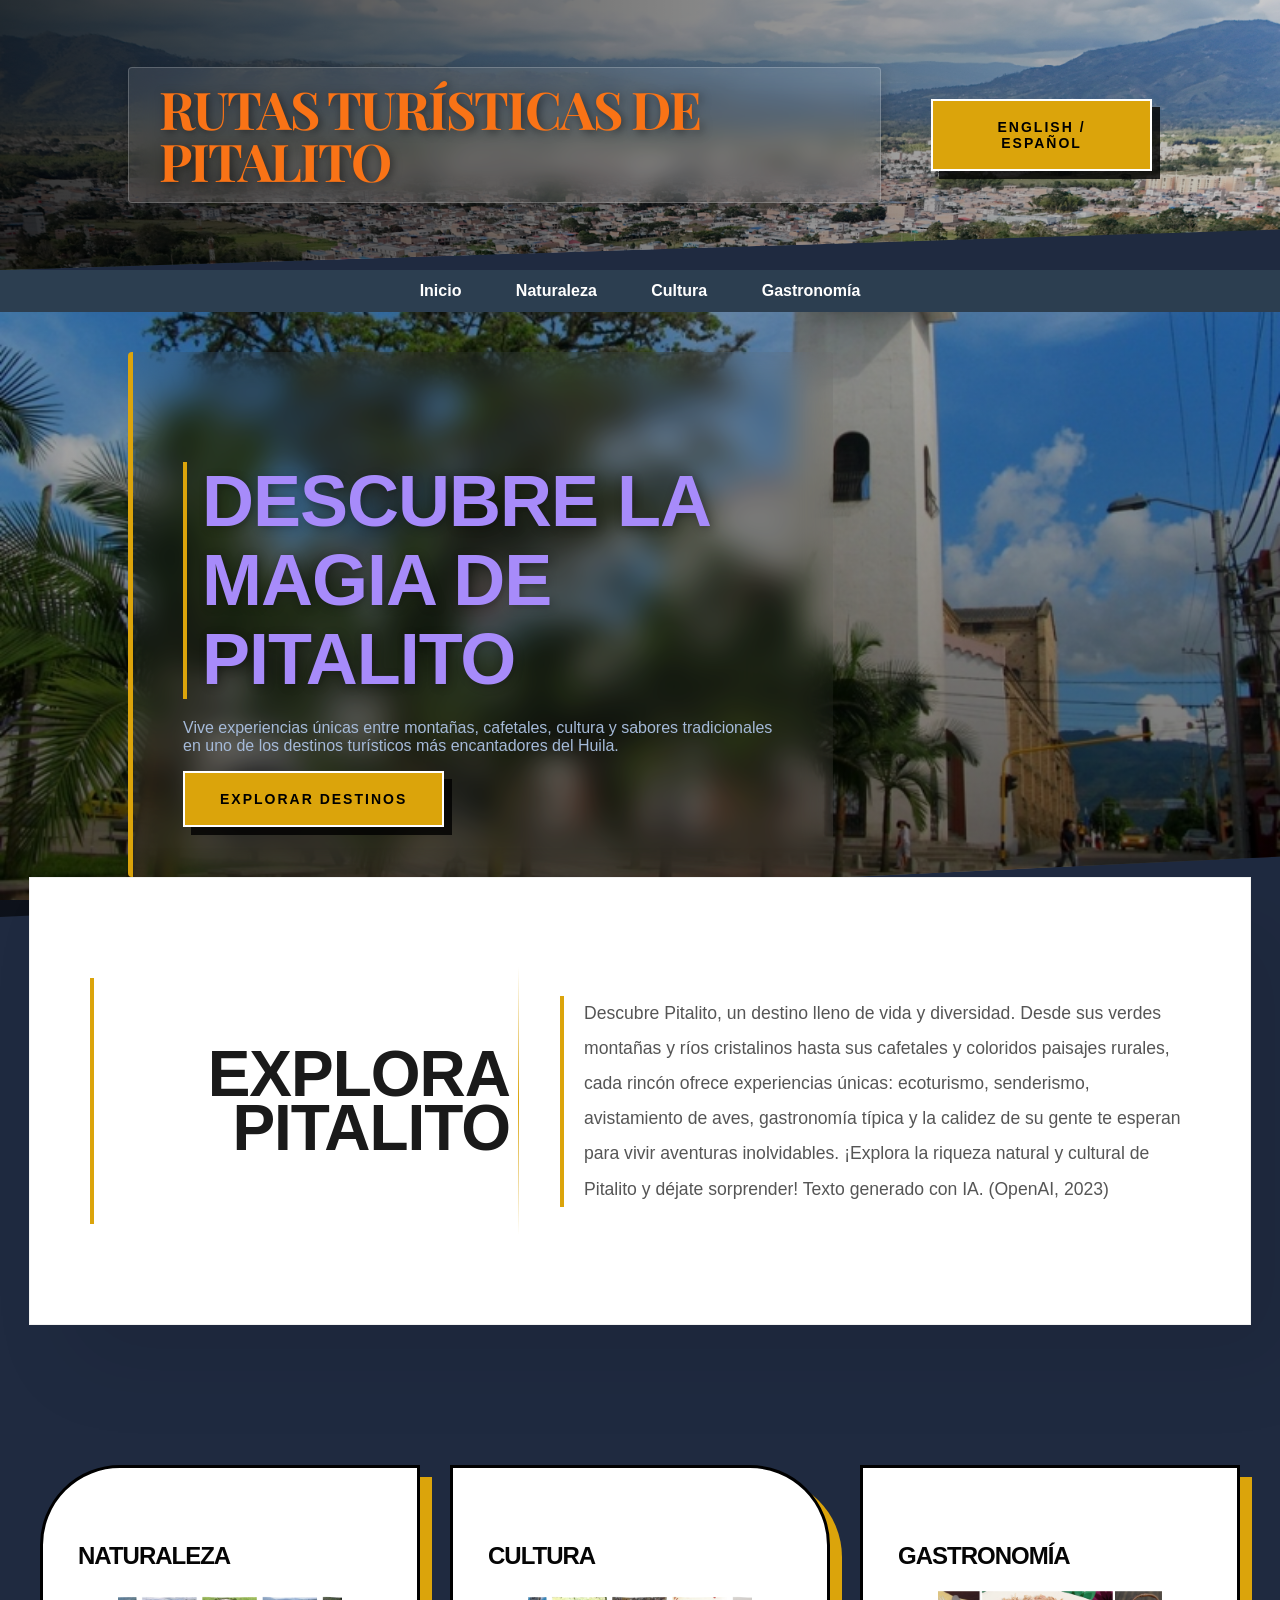
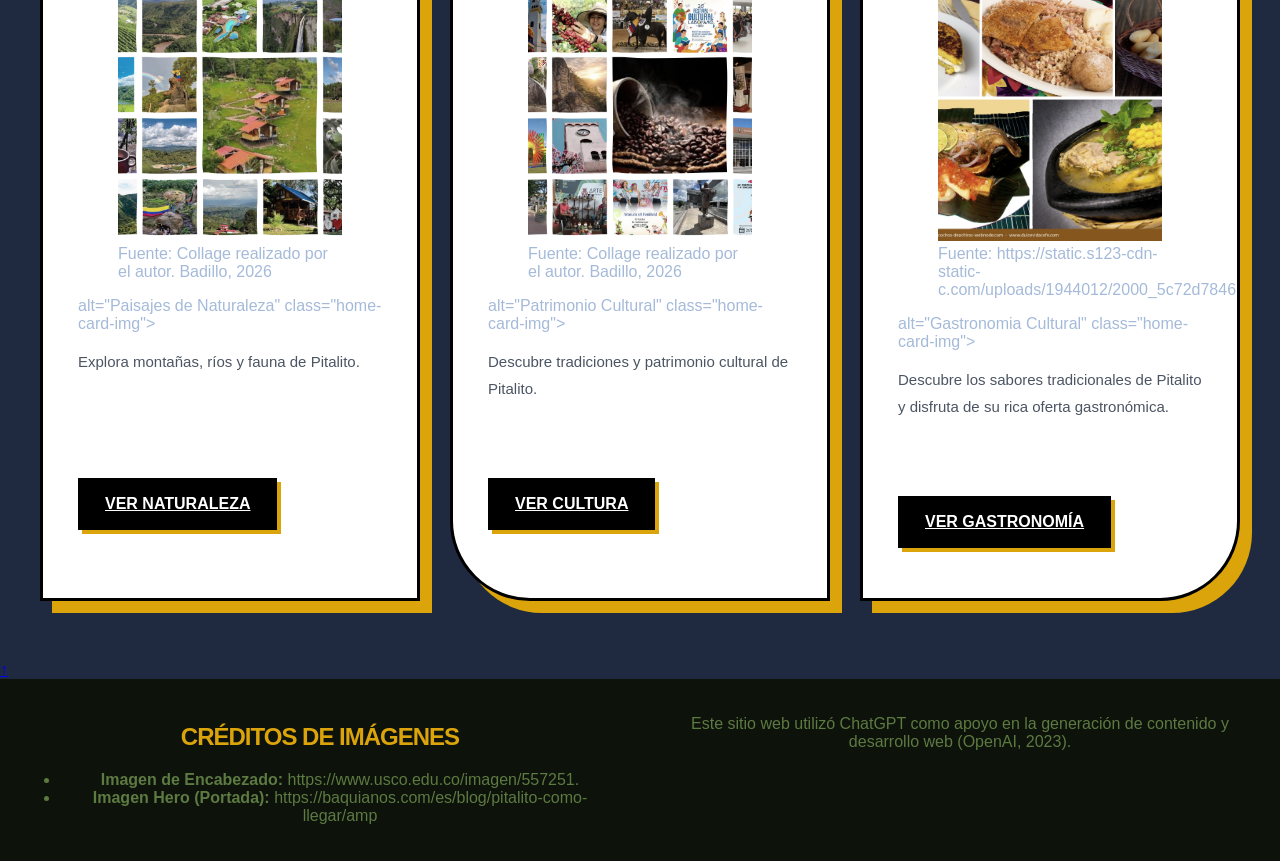
<file: index.html>
<!DOCTYPE html>
<html lang="es">
<head>
<meta charset="UTF-8">
<meta name="viewport" content="width=device-width, initial-scale=1.0">
<title>Inicio - Pitalito</title>
<link rel="stylesheet" href="styles.css">
<link href="https://fonts.googleapis.com/css2?family=Poppins:wght@300;400;600&family=Playfair+Display:wght@600&display=swap" rel="stylesheet">
</head>

<body class="home-page">

<header>
    <a href="index.html" class="logo-link">
        <div class="title-glass-wrap">
            <h1 id="title">Rutas Turísticas de Pitalito</h1>
        </div>
    </a>
    <button onclick="changeLanguage()">English / Español</button>
</header>

<nav class="navbar">
    <ul>
        <li><a href="index.html" id="nav-home">Inicio</a></li>
        <li><a href="naturaleza.html" id="nav-nature">Naturaleza</a></li>
        <li><a href="cultura.html" id="nav-culture">Cultura</a></li>
        <li><a href="gastronomia.html" id="nav-food">Gastronomía</a></li>
    </ul>
</nav>

    <section class="hero">

    <div class="hero-content">

        <h2 id="hero-title">Descubre la magia de Pitalito</h2>

        <p id="hero-desc">
            Vive experiencias únicas entre montañas, cafetales, cultura y sabores 
            tradicionales en uno de los destinos turísticos más encantadores del Huila.
        </p>

        <a href="#home-title" class="hero-btn" id="hero-btn">
            Explorar destinos
        </a>

    </div>

</section>
    
<main>

<!-- Cuadro principal de bienvenida -->
<section class="highlight-section home-section">
    <h2 id="home-title">Bienvenido a Pitalito</h2>

    <p id="home-desc">
        Pitalito es un destino lleno de vida y diversidad natural. Aquí encontrarás montañas verdes,
        ríos cristalinos, cafetales y paisajes rurales que invitan al ecoturismo, la aventura
        y la exploración cultural. Descubre senderos, parques naturales y la calidez de su gente
        mientras disfrutas de experiencias únicas en cada rincón de la región.
    </p>
</section>

<!-- Cards -->
<section class="category-content home-cards">

<div class="card">
    <h3 id="card-nature-title">Naturaleza</h3>
 <figure>
            <img src="images/naturaleza.jpg"
                <figcaption class="img-caption">
            Fuente: Collage realizado por el autor. Badillo, 2026
        </figcaption>
    </figure>
    
    alt="Paisajes de Naturaleza"
    class="home-card-img">

    <p id="card-nature-desc">
        Explora montañas, ríos y fauna de Pitalito.
    </p>

    <a href="naturaleza.html" class="btn" id="card-nature-btn">
        Ver Naturaleza
    </a>
</div>

<div class="card">
    <h3 id="card-culture-title">Cultura</h3>
<figure>
           <img src="images/cultura.jpg"
                <figcaption class="img-caption">
            Fuente: Collage realizado por el autor. Badillo, 2026
        </figcaption>
    </figure>
    
    alt="Patrimonio Cultural"
    class="home-card-img">

    <p id="card-culture-desc">
        Descubre tradiciones y patrimonio cultural de Pitalito.
    </p>

    <a href="cultura.html" class="btn" id="card-culture-btn">
        Ver Cultura
    </a>
</div>

<div class="card">
    <h3 id="home-food-title">Gastronomía</h3>
    <figure>
          <img src="images/gastronomia.jpg"
                <figcaption class="img-caption">
            Fuente: https://static.s123-cdn-static-c.com/uploads/1944012/2000_5c72d7846177d.png
        </figcaption>
    </figure>
    
    alt="Gastronomia Cultural"
    class="home-card-img">

<p id="home-food-desc">
Descubre los sabores tradicionales de Pitalito y disfruta de su rica oferta gastronómica.
</p>

<a href="gastronomia.html" class="btn" id="home-food-btn">
    Ver Gastronomia
</a>

</div>

</section>

</main>

<script src="script.js"></script>
<a href="#" class="back-to-top">↑</a>
<footer class="footer">
  <div class="image-credits">
    <h3>Créditos de Imágenes</h3>
    <ul>
      <li><strong>Imagen de Encabezado:</strong> https://www.usco.edu.co/imagen/557251.</li>
      <li><strong>Imagen Hero (Portada):</strong> https://baquianos.com/es/blog/pitalito-como-llegar/amp</li>
    </ul>
  </div>
  <p>
    Este sitio web utilizó ChatGPT como apoyo en la generación de contenido y desarrollo web (OpenAI, 2023).
  </p>
  </footer>
</body>
</html>
</file>
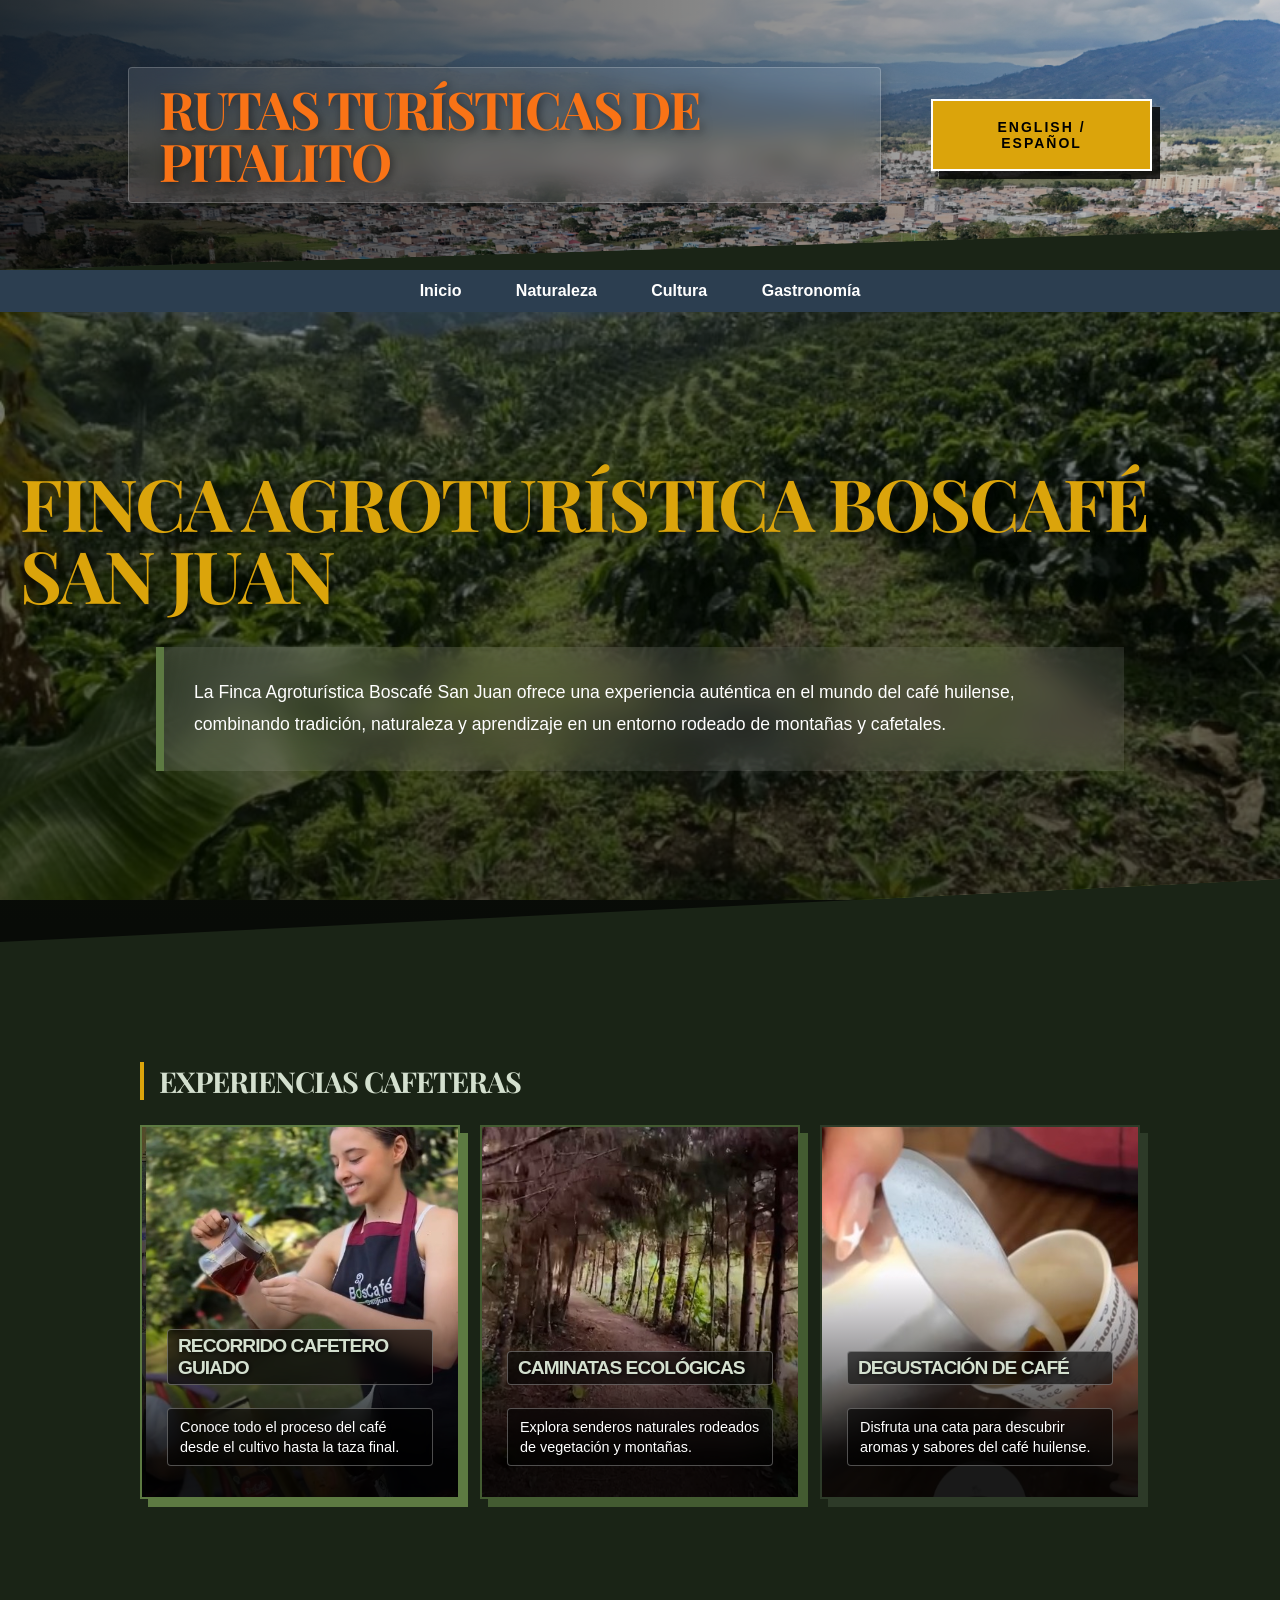
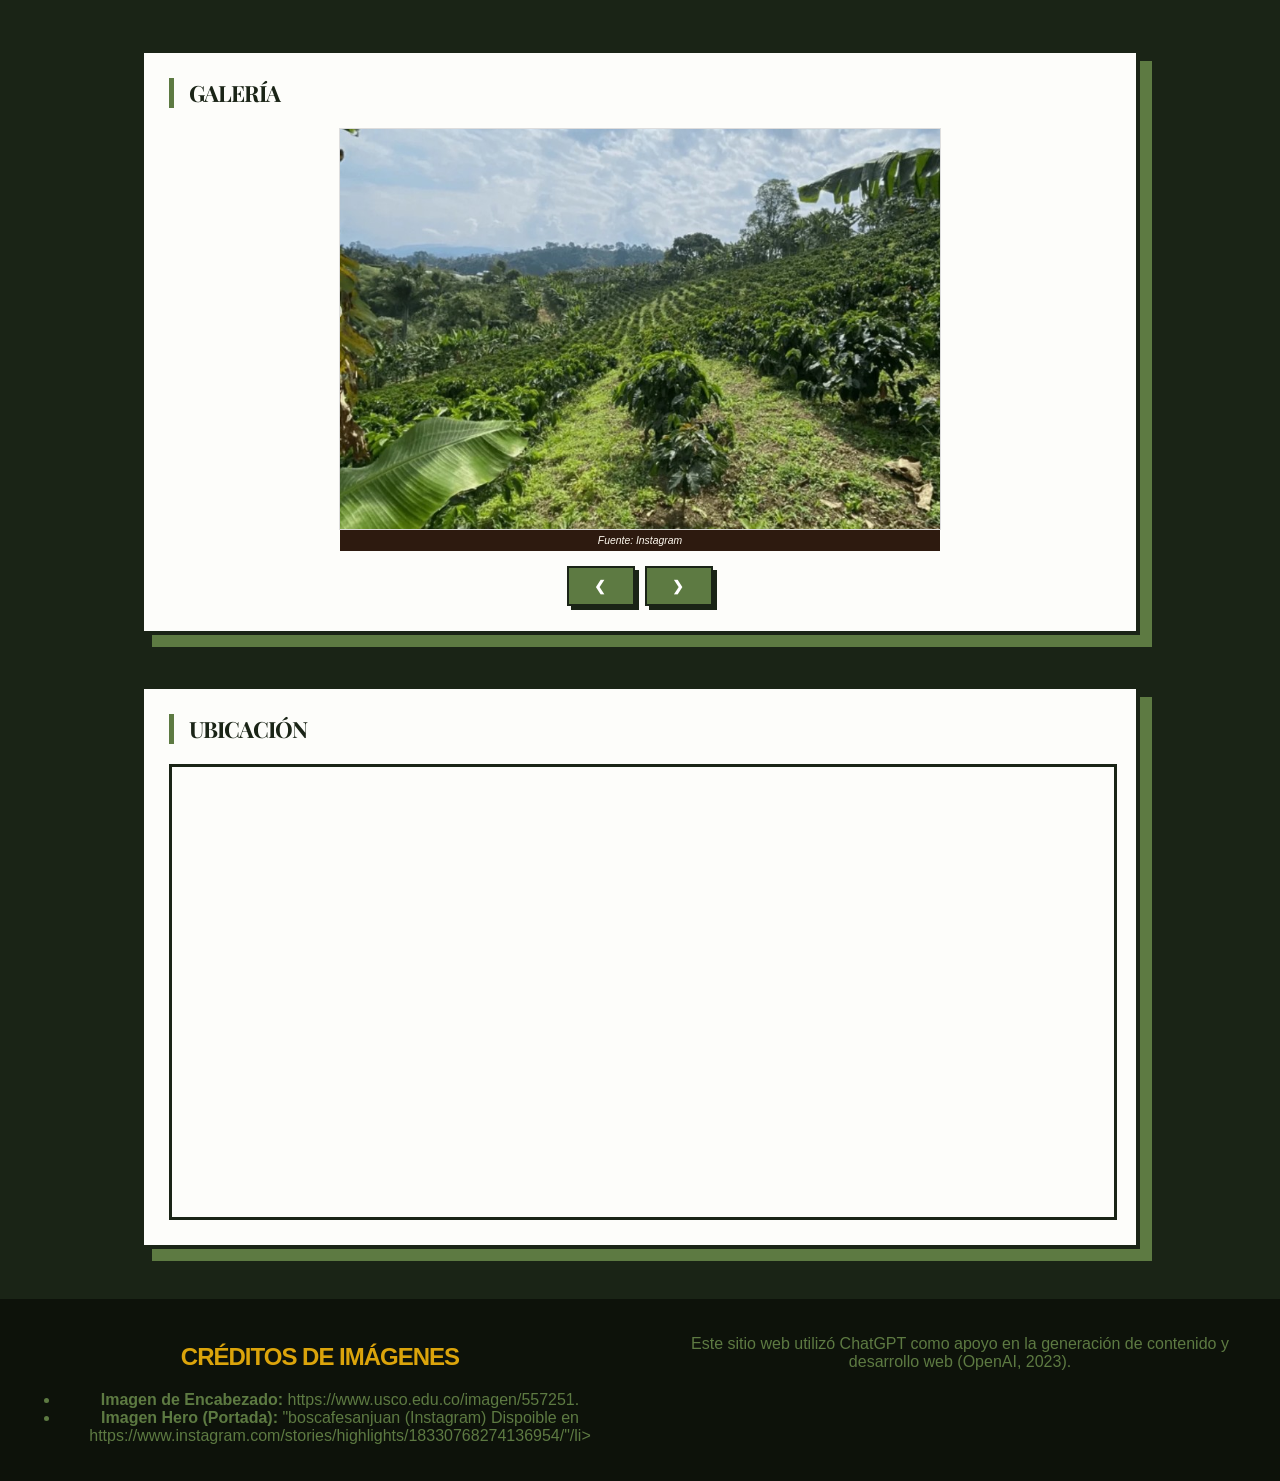
<file: boscafe.html>
<!DOCTYPE html>
<html lang="es">
<head>
<meta charset="UTF-8">
<meta name="viewport" content="width=device-width, initial-scale=1.0">
<title>Ruta del Café</title>
<link rel="stylesheet" href="styles.css">
<link href="https://fonts.googleapis.com/css2?family=Poppins:wght@300;400;600&family=Playfair+Display:wght@600&display=swap" rel="stylesheet">
</head>

<body class="boscafe-page">

<header>
    <a href="index.html" class="logo-link">
        <div class="title-glass-wrap">
            <h1 id="title">Rutas Turísticas de Pitalito</h1>
        </div>
    </a>
    <button onclick="changeLanguage()">English / Español</button>
</header>
    
<nav class="navbar">
<ul>
<li><a href="index.html">Inicio</a></li>
<li><a href="naturaleza.html">Naturaleza</a></li>
<li><a href="cultura.html">Cultura</a></li>
<li><a href="gastronomia.html">Gastronomía</a></li>
</ul>
</nav>

<header class="sub6-hero">
<h1 id="boscafe-title">Finca Agroturística Boscafé San Juan</h1>

<p id="boscafe-hero">
La Finca Agroturística Boscafé San Juan ofrece una experiencia auténtica en el mundo del café huilense, combinando tradición, naturaleza y aprendizaje en un entorno rodeado de montañas y cafetales.
</p>
</header>

<main class="detail-container">

<div class="horizontal-layout">

<!-- EXPERIENCIAS -->
<section class="experiences">

<h2>Experiencias Cafeteras</h2>

<div class="exp-grid">

<div class="exp-card boscafe1">
<h3>Recorrido cafetero guiado</h3>
<p>Conoce todo el proceso del café desde el cultivo hasta la taza final.</p>
</div>

<div class="exp-card boscafe2">
<h3>Caminatas ecológicas</h3>
<p>Explora senderos naturales rodeados de vegetación y montañas.</p>
</div>

<div class="exp-card boscafe3">
<h3>Degustación de café</h3>
<p>Disfruta una cata para descubrir aromas y sabores del café huilense.</p>
</div>

</div>
</section>

<!-- COLUMNA DERECHA -->
<div class="right-column">

<!-- GALERÍA -->
<section class="gallery">

<h2>Galería</h2>

<div class="slide active">
<img src="images/boscafea.jpg">
<p class="img-source">Fuente: Instagram</p>
</div>

<div class="slide">
<img src="images/boscafeb.jpg">
<p class="img-source">Fuente: Instagram</p>
</div>

<div class="slide">
<img src="images/boscafec.jpg">
<p class="img-source">Fuente: Instagram</p>
</div>

<div class="slide">
<img src="images/boscafed.jpg">
<p class="img-source">Fuente: Instagram</p>
</div>

<div class="slide">
<img src="images/boscafee.jpg">
<p class="img-source">Fuente: Instagram</p>
</div>

<div class="slider">
<button class="prev" onclick="moveSlide(-1)">❮</button>
<button class="next" onclick="moveSlide(1)">❯</button>
</div>

</section>

<!-- MAPA -->
<section class="map-section">

<h2>Ubicación</h2>

<iframe src="https://www.google.com/maps?q=Bruselas+Pitalito&output=embed"></iframe>

</section>

</div>
</div>
</main>

<script>
let index = 0;
const slides = document.querySelectorAll(".slide");

function showSlide(n){
slides.forEach(s => s.classList.remove("active"));
slides[n].classList.add("active");
}

function moveSlide(step){
index += step;
if(index >= slides.length) index = 0;
if(index < 0) index = slides.length - 1;
showSlide(index);
}
</script>

<footer class="footer">
  <div class="image-credits">
    <h3>Créditos de Imágenes</h3>
    <ul>
      <li><strong>Imagen de Encabezado:</strong> https://www.usco.edu.co/imagen/557251.</li>
      <li><strong>Imagen Hero (Portada):</strong> "boscafesanjuan (Instagram) Dispoible en https://www.instagram.com/stories/highlights/18330768274136954/"/li>
    </ul>
  </div>
  <p>
    Este sitio web utilizó ChatGPT como apoyo en la generación de contenido y desarrollo web (OpenAI, 2023).
  </p>
  </footer>
    

</body>
</html>
</file>
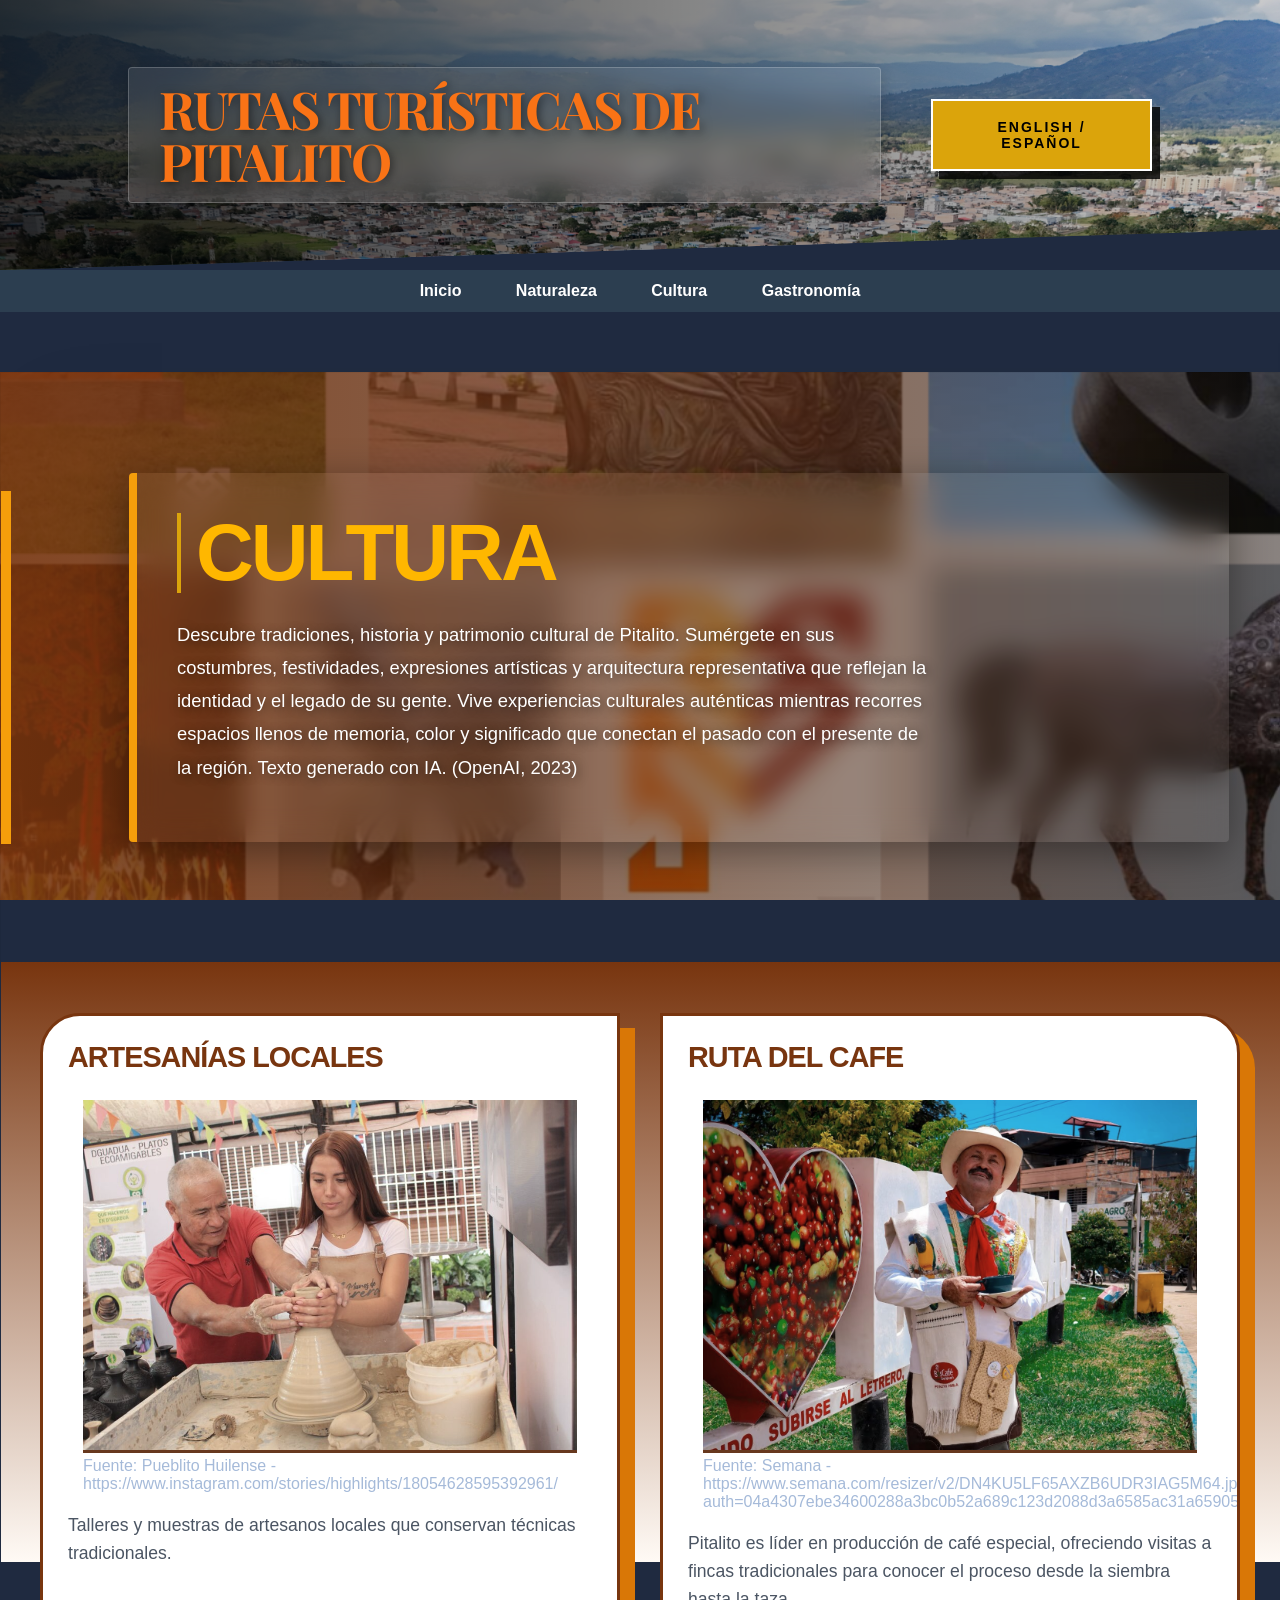
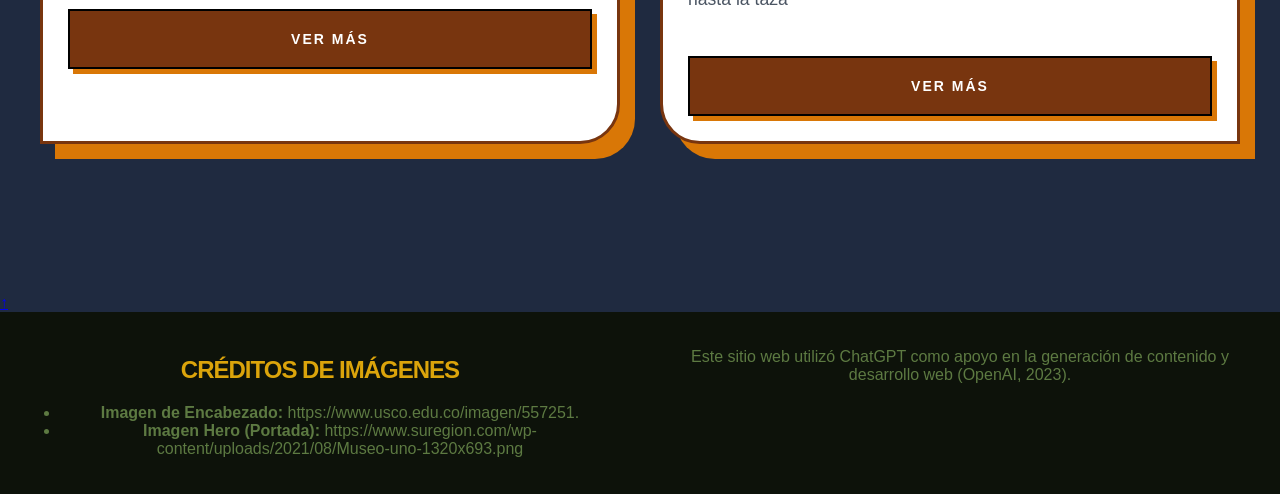
<file: cultura.html>
<!DOCTYPE html>
<html lang="es">
<head>
    <meta charset="UTF-8">
    <meta name="viewport" content="width=device-width, initial-scale=1.0">
    <title>Cultura - Pitalito</title>
    <link rel="stylesheet" href="styles.css">
    <link href="https://fonts.googleapis.com/css2?family=Poppins:wght@300;400;600&family=Playfair+Display:wght@600&display=swap" rel="stylesheet">
</head>

<body class="culture-page">

<header>
    <a href="index.html" class="logo-link">
        <div class="title-glass-wrap">
            <h1 id="title">Rutas Turísticas de Pitalito</h1>
        </div>
    </a>
    <button onclick="changeLanguage()">English / Español</button>
</header>

<nav class="navbar">
    <ul>
        <li><a href="index.html" id="nav-home">Inicio</a></li>
        <li><a href="naturaleza.html" id="nav-nature">Naturaleza</a></li>
        <li><a href="cultura.html" id="nav-culture">Cultura</a></li>
        <li><a href="gastronomia.html" id="nav-food">Gastronomía</a></li>
    </ul>
</nav>

<section class="category">

    <div class="category-header highlight-section home-section culture-section">

        <div class="culture-glass-card">
            <h2 id="culture">Cultura</h2>

            <p id="culture-desc">
                Descubre tradiciones, historia y patrimonio cultural de Pitalito. 
                Sumérgete en sus costumbres, festividades, expresiones artísticas y arquitectura representativa 
                que reflejan la identidad y el legado de su gente. Vive experiencias culturales auténticas 
                mientras recorres espacios llenos de memoria, color y significado que conectan el pasado 
                con el presente de la región.
            </p>
        </div>
        </div>

    <div class="category-content">

        <div class="card">
            <h3 id="exp2-title">Artesanías Locales</h3>
            <figure>
            <img src="images/artesanias.jpg" alt="Artesanías Locales">
                <figcaption class="img-caption">
            Fuente: Pueblito Huilense - https://www.instagram.com/stories/highlights/18054628595392961/
        </figcaption>
    </figure>
            <p id="exp2-desc">
                Pitalito es famoso por su alfarería y cerámica, con experiencias directas como 
                "Manos de Alfarero".
            </p>
              <a href="artesanias.html" class="btn-sub">
            Ver más
          </a>
        </div>

      
        <div class="card">
            <h3 id="exp6-title">Ruta del Café</h3>
            <figure>
            <img src="images/ruta.jpg" alt="Ruta del Café">
                <figcaption class="img-caption">
            Fuente: Semana - https://www.semana.com/resizer/v2/DN4KU5LF65AXZB6UDR3IAG5M64.jpeg?auth=04a4307ebe34600288a3bc0b52a689c123d2088d3a6585ac31a659052f58cbfc&width=980&height=1225
        </figcaption>
                </figure>
            <p id="exp6-desc">
                Pitalito es líder en producción de café especial, ofreciendo visitas a fincas 
                tradicionales para conocer el proceso desde la siembra hasta la taza.
            </p>
            <a href="ruta.html" class="btn-sub">
            Ver más
          </a>
        </div>

    </div>

</section>

<script src="script.js"></script>

    <a href="#" class="back-to-top">↑</a>
<footer class="footer">
  <div class="image-credits">
    <h3>Créditos de Imágenes</h3>
    <ul>
      <li><strong>Imagen de Encabezado:</strong> https://www.usco.edu.co/imagen/557251.</li>
      <li><strong>Imagen Hero (Portada):</strong> https://www.suregion.com/wp-content/uploads/2021/08/Museo-uno-1320x693.png</li>
    </ul>
  </div>
  <p>
    Este sitio web utilizó ChatGPT como apoyo en la generación de contenido y desarrollo web (OpenAI, 2023).
  </p>
  </footer>
</body>
</html>
</file>
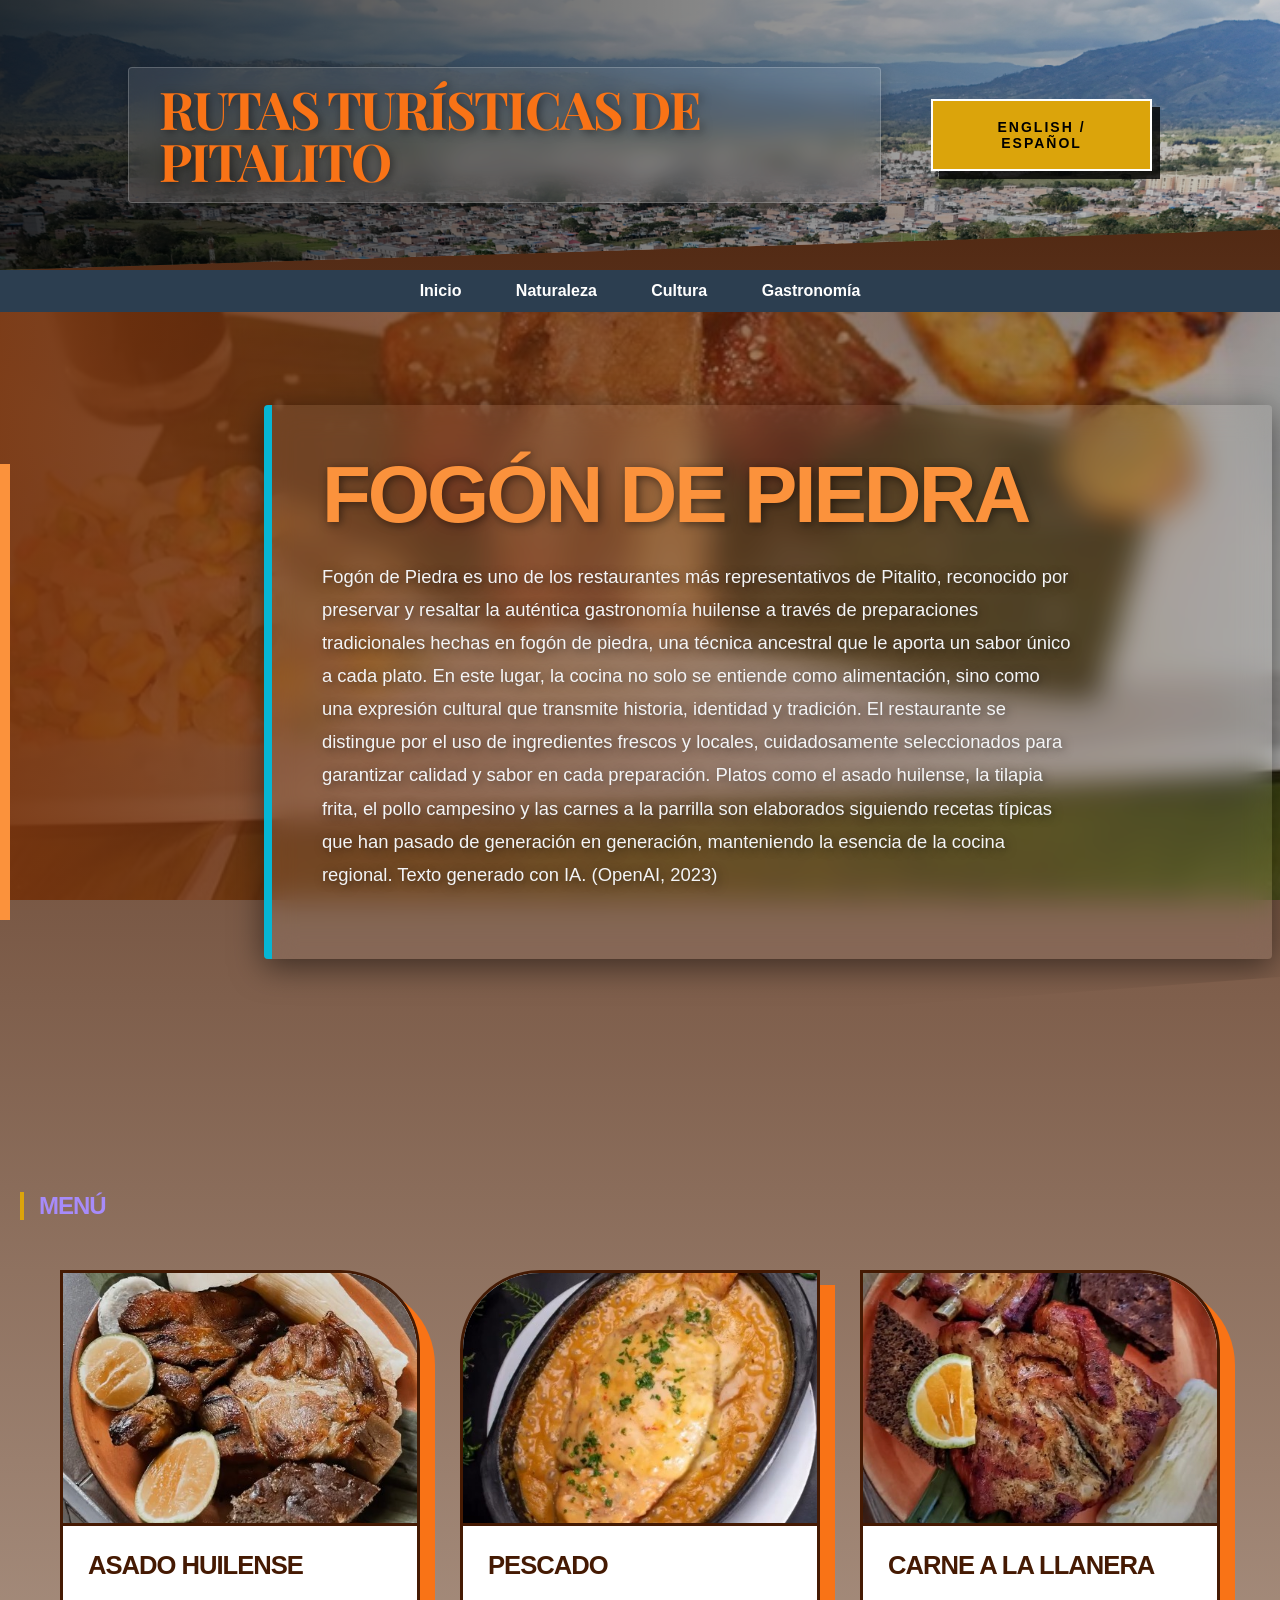
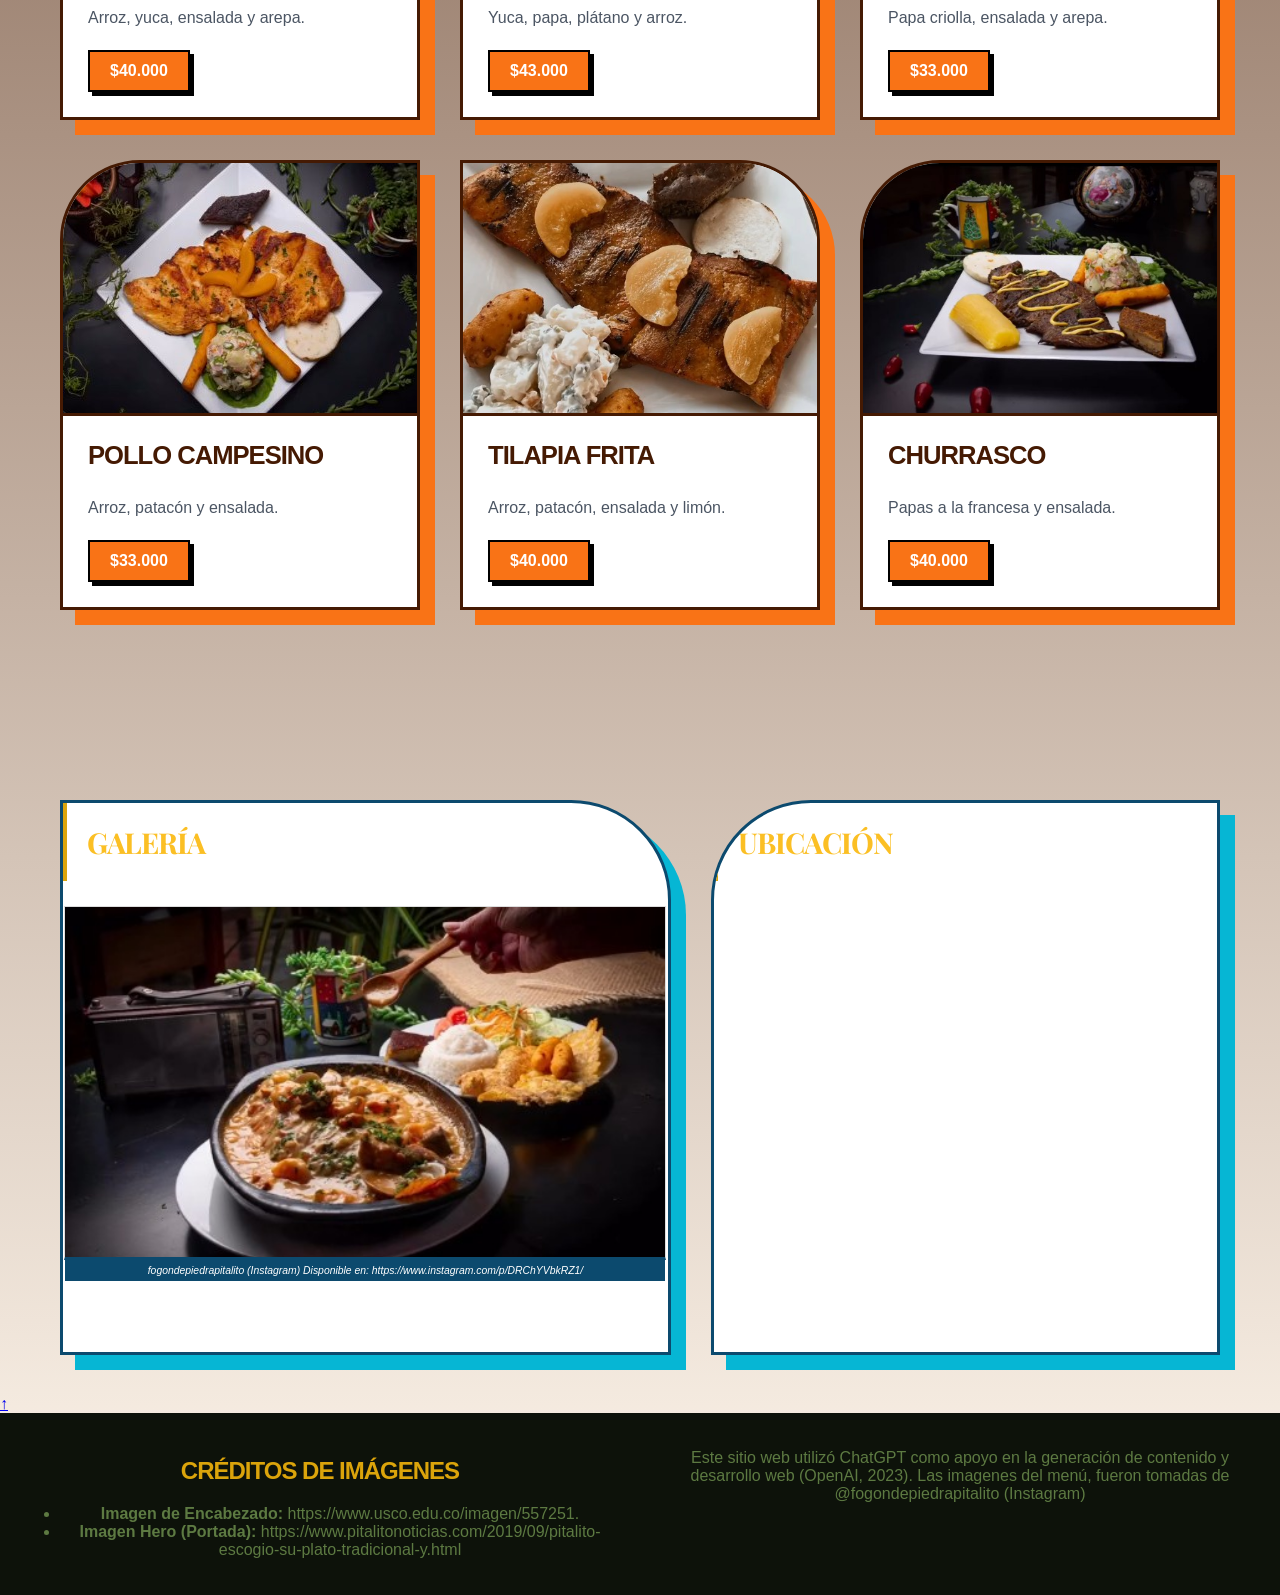
<file: Fogon.html>
<!DOCTYPE html>
<html lang="es">
<head>
<meta charset="UTF-8">
<meta name="viewport" content="width=device-width, initial-scale=1.0">
<title>Fogón de Piedra</title>
<link rel="stylesheet" href="styles.css">
<link href="https://fonts.googleapis.com/css2?family=Poppins:wght@300;400;600&family=Playfair+Display:wght@600&display=swap" rel="stylesheet">
</head>

<body class="fogon-page">

<header>
    <a href="index.html" class="logo-link">
        <div class="title-glass-wrap">
            <h1 id="title">Rutas Turísticas de Pitalito</h1>
        </div>
    </a>
    <button onclick="changeLanguage()">English / Español</button>
</header>

<nav class="navbar">
<ul>
<li><a href="index.html" id="nav-home">Inicio</a></li>
<li><a href="naturaleza.html" id="nav-nature">Naturaleza</a></li>
<li><a href="cultura.html" id="nav-culture">Cultura</a></li>
<li><a href="gastronomia.html" id="nav-food">Gastronomía</a></li>
</ul>
</nav>

<!-- ⭐ HERO -->
<header class="sub-food-hero">

  <div class="hero-glass-container">
    <h1 id="fogon-title">Fogón de Piedra</h1>

    <p id="fogon-hero">
    Fogón de Piedra es un restaurante tradicional de Pitalito reconocido por su auténtica cocina huilense preparada de forma artesanal...
    </p>
  </div>

</header>

<main>

<!-- ⭐ MENÚ -->
<section class="menu-section">

<h2 id="menu-title">Menú</h2>

<div class="menu-grid">

<div class="menu-card">
<img src="images/asado.jpg">
<div class="menu-info">
<h3 id="plato1-title">Asado huilense</h3>
<p id="plato1-desc">Arroz, yuca, ensalada y arepa.</p>
<span class="price" id="plato1-price">$40.000</span>
</div>
</div>

<div class="menu-card">
<img src="images/pescado.jpg">
<div class="menu-info">
<h3 id="plato2-title">Pescado</h3>
<p id="plato2-desc">Yuca, papa, plátano y arroz.</p>
<span class="price" id="plato2-price">$43.000</span>
</div>
</div>

<div class="menu-card">
<img src="images/carne.jpg">
<div class="menu-info">
<h3 id="plato3-title">Carne a la llanera</h3>
<p id="plato3-desc">Papa criolla, ensalada y arepa.</p>
<span class="price" id="plato3-price">$33.000</span>
</div>
</div>

<div class="menu-card">
<img src="images/pollo.jpg">
<div class="menu-info">
<h3 id="plato4-title">Pollo campesino</h3>
<p id="plato4-desc">Arroz, patacón y ensalada.</p>
<span class="price" id="plato4-price">$33.000</span>
</div>
</div>

<div class="menu-card">
<img src="images/tilapia.jpg">
<div class="menu-info">
<h3 id="plato5-title">Tilapia frita</h3>
<p id="plato5-desc">Arroz, patacón, ensalada y limón.</p>
<span class="price" id="plato5-price">$40.000</span>
</div>
</div>

<div class="menu-card">
<img src="images/churrasco.jpg">
<div class="menu-info">
<h3 id="plato6-title">Churrasco</h3>
<p id="plato6-desc">Papas a la francesa y ensalada.</p>
<span class="price" id="plato6-price">$40.000</span>
</div>
</div>

</div>

</section>

<!-- ⭐ GALERÍA + MAPA -->
<section class="bottom-section">

<div class="gallery-box">

<h2 id="gallery-title">Galería</h2>

<div class="slide active">
<img src="images/fogona.jpg">
<p class="img-source" id="fogon-img1">Fuente: Instagram</p>
</div>

<div class="slide">
<img src="images/fogonb.jpg">
<p class="img-source" id="fogon-img2">Fuente: Instagram</p>
</div>

<div class="slide">
<img src="images/fogonc.jpg">
<p class="img-source" id="fogon-img3">Fuente: Instagram</p>
</div>

<div class="slide">
<img src="images/fogond.jpg">
<p class="img-source" id="fogon-img4">Fuente: Instagram</p>
</div>

<div class="slider">
<button onclick="moveSlide(-1)">❮</button>
<button onclick="moveSlide(1)">❯</button>
</div>

</div>

<div class="map-box">

<h2 id="location-title">Ubicación</h2>

<iframe 
src="https://www.google.com/maps?q=Fogon+de+Piedra+Pitalito&output=embed">
</iframe>

</div>

</section>

</main>

<script>
let index = 0;
const slides = document.querySelectorAll(".slide");

function showSlide(n){
  slides.forEach(s => s.classList.remove("active"));
  slides[n].classList.add("active");
}

function moveSlide(step){
  index += step;
  if(index >= slides.length) index = 0;
  if(index < 0) index = slides.length - 1;
  showSlide(index);
}
</script>

<script src="script.js"></script>

  <a href="#" class="back-to-top">↑</a>

<footer class="footer">
  <div class="image-credits">
    <h3>Créditos de Imágenes</h3>
    <ul>
      <li><strong>Imagen de Encabezado:</strong> https://www.usco.edu.co/imagen/557251.</li>
      <li><strong>Imagen Hero (Portada):</strong> https://www.pitalitonoticias.com/2019/09/pitalito-escogio-su-plato-tradicional-y.html</li>
    </ul>
  </div>
  <p>
    Este sitio web utilizó ChatGPT como apoyo en la generación de contenido y desarrollo web (OpenAI, 2023).
    Las imagenes del menú, fueron tomadas de @fogondepiedrapitalito (Instagram)
  </p>
  </footer>

</body>
</html>
</file>
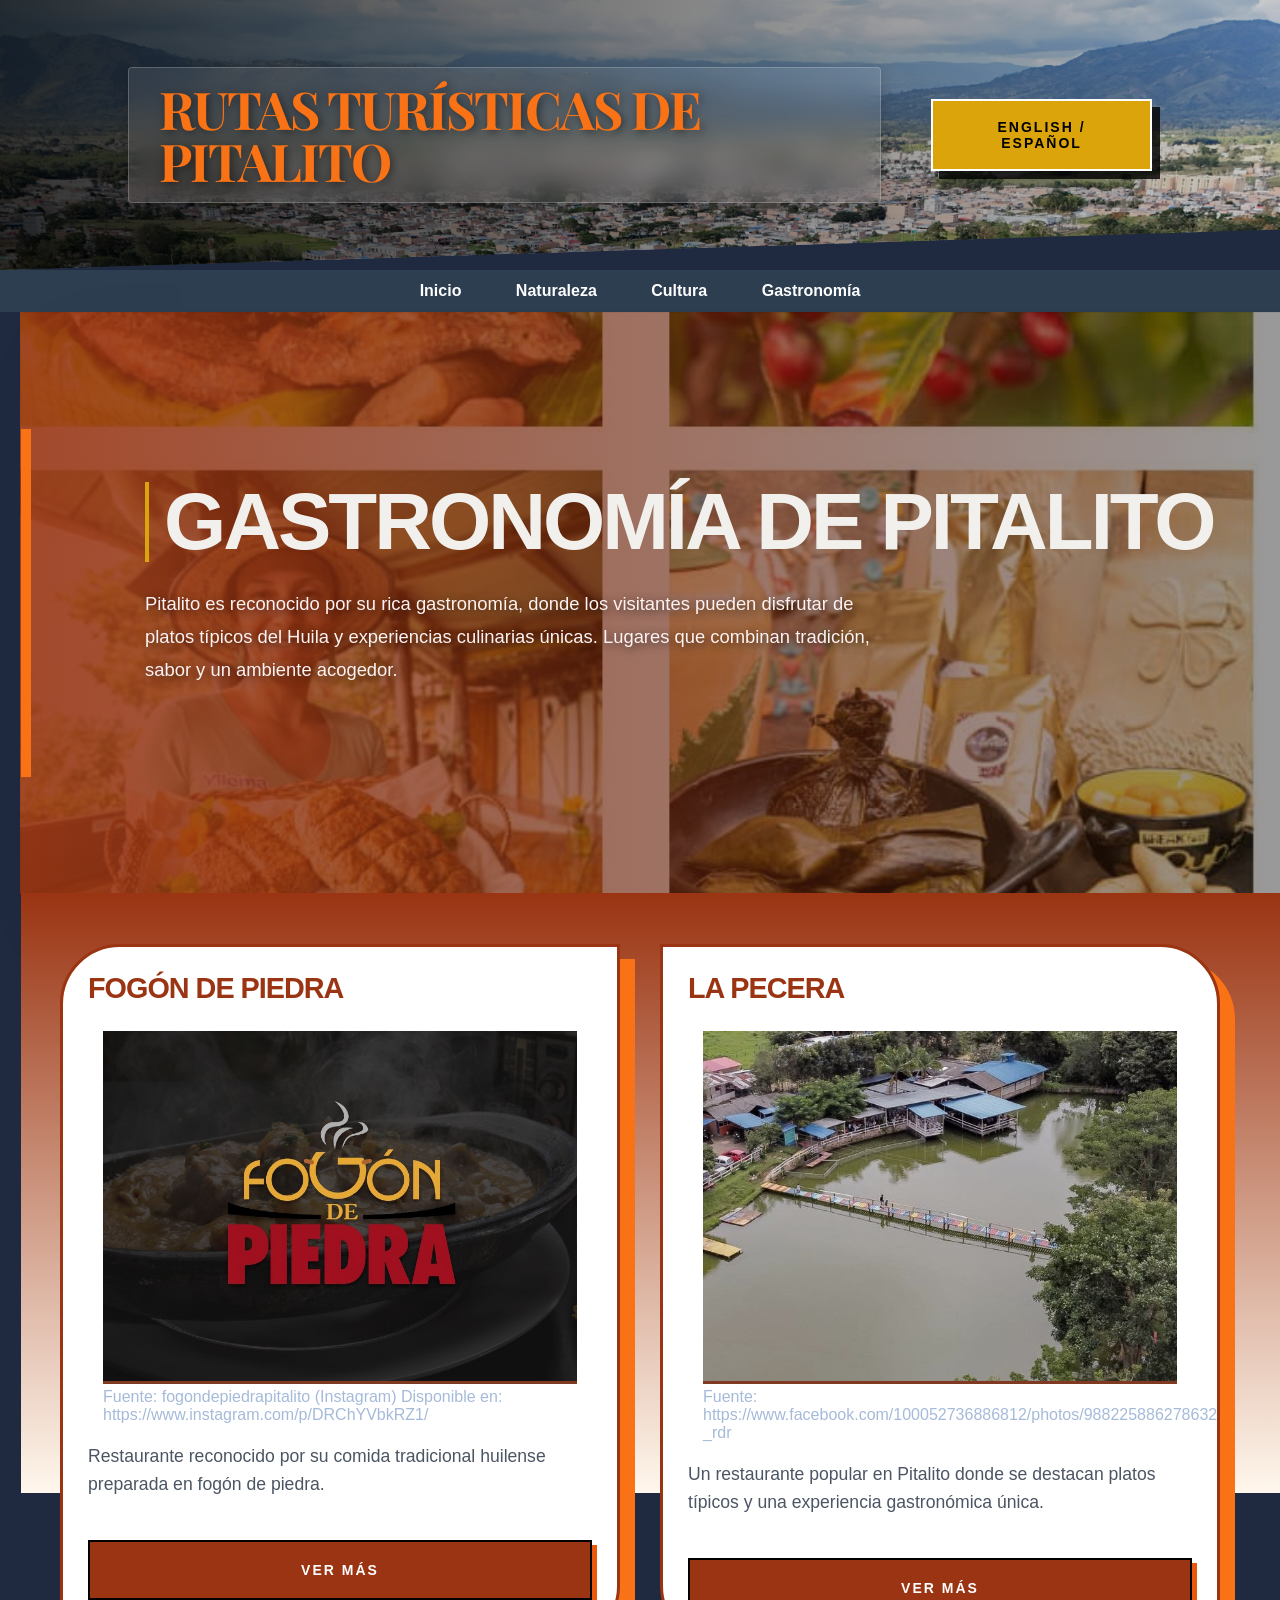
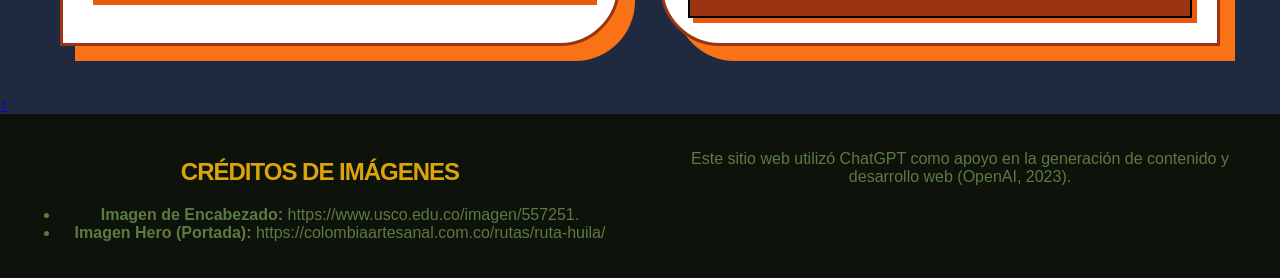
<file: gastronomia.html>
<!DOCTYPE html>
<html lang="es">
<head>
<meta charset="UTF-8">
<meta name="viewport" content="width=device-width, initial-scale=1.0">
<title>Gastronomía - Pitalito</title>
<link rel="stylesheet" href="styles.css">
<link href="https://fonts.googleapis.com/css2?family=Poppins:wght@300;400;600&family=Playfair+Display:wght@600&display=swap" rel="stylesheet">
</head>
<body class="gastronomia-page">
  
<header>
    <a href="index.html" class="logo-link">
        <div class="title-glass-wrap">
            <h1 id="title">Rutas Turísticas de Pitalito</h1>
        </div>
    </a>
    <button onclick="changeLanguage()">English / Español</button>
</header>

<nav class="navbar">
<ul>
<li><a href="index.html" id="nav-home">Inicio</a></li>
<li><a href="naturaleza.html" id="nav-nature">Naturaleza</a></li>
<li><a href="cultura.html" id="nav-culture">Cultura</a></li>
<li><a href="gastronomia.html" id="nav-food">Gastronomía</a></li>
</ul>
</nav>

<main>
    <section class="highlight-section food-section">
        
        <div class="food-glass-card">
            <h2 id="food-title">Gastronomía de Pitalito</h2>

            <p id="food-desc">
                Pitalito es reconocido por su rica gastronomía, donde los visitantes pueden
                disfrutar de platos típicos del Huila y experiencias culinarias únicas.
                Entre los restaurantes destacados se encuentran Fogón de Piedra y La Pecera,
                lugares que combinan tradición, sabor y un ambiente acogedor.
            </p>
        </div>
        </section>

<section class="category-content">

<div class="card food-card">

<h3 id="food1-title">Fogón de Piedra</h3>
<figure>
           <img src="images/fogon.jpg" alt="Fogón de Piedra">
                <figcaption class="img-caption">
            Fuente:  fogondepiedrapitalito (Instagram) Disponible en: https://www.instagram.com/p/DRChYVbkRZ1/
        </figcaption>
    </figure>


<p id="food1-desc">
Restaurante reconocido por su comida tradicional huilense preparada en fogón de piedra.
</p>
               <a href="Fogon.html" class="btn-sub">
            Ver más
          </a>
</div>

<div class="card food-card">

<h3 id="food2-title">La Pecera</h3>
<figure>
           <img src="images/pecera.jpg" alt="La Pecera">
                <figcaption class="img-caption">
            Fuente:  https://www.facebook.com/100052736886812/photos/988225886278632/?_rdr
        </figcaption>
    </figure>


<p id="food2-desc">
Un restaurante popular en Pitalito donde se destacan platos típicos y una experiencia gastronómica única.
</p>

  <a href="Pecera.html" class="btn-sub">
            Ver más
          </a>
</div>

</section>

</main>

<script src="script.js"></script>
<a href="#" class="back-to-top">↑</a>
<footer class="footer">
  <div class="image-credits">
    <h3>Créditos de Imágenes</h3>
    <ul>
      <li><strong>Imagen de Encabezado:</strong> https://www.usco.edu.co/imagen/557251.</li>
      <li><strong>Imagen Hero (Portada):</strong>  https://colombiaartesanal.com.co/rutas/ruta-huila/</li>
    </ul>
  </div>
  <p>
    Este sitio web utilizó ChatGPT como apoyo en la generación de contenido y desarrollo web (OpenAI, 2023).
  </p>
  </footer>
</body>
</html>
</file>
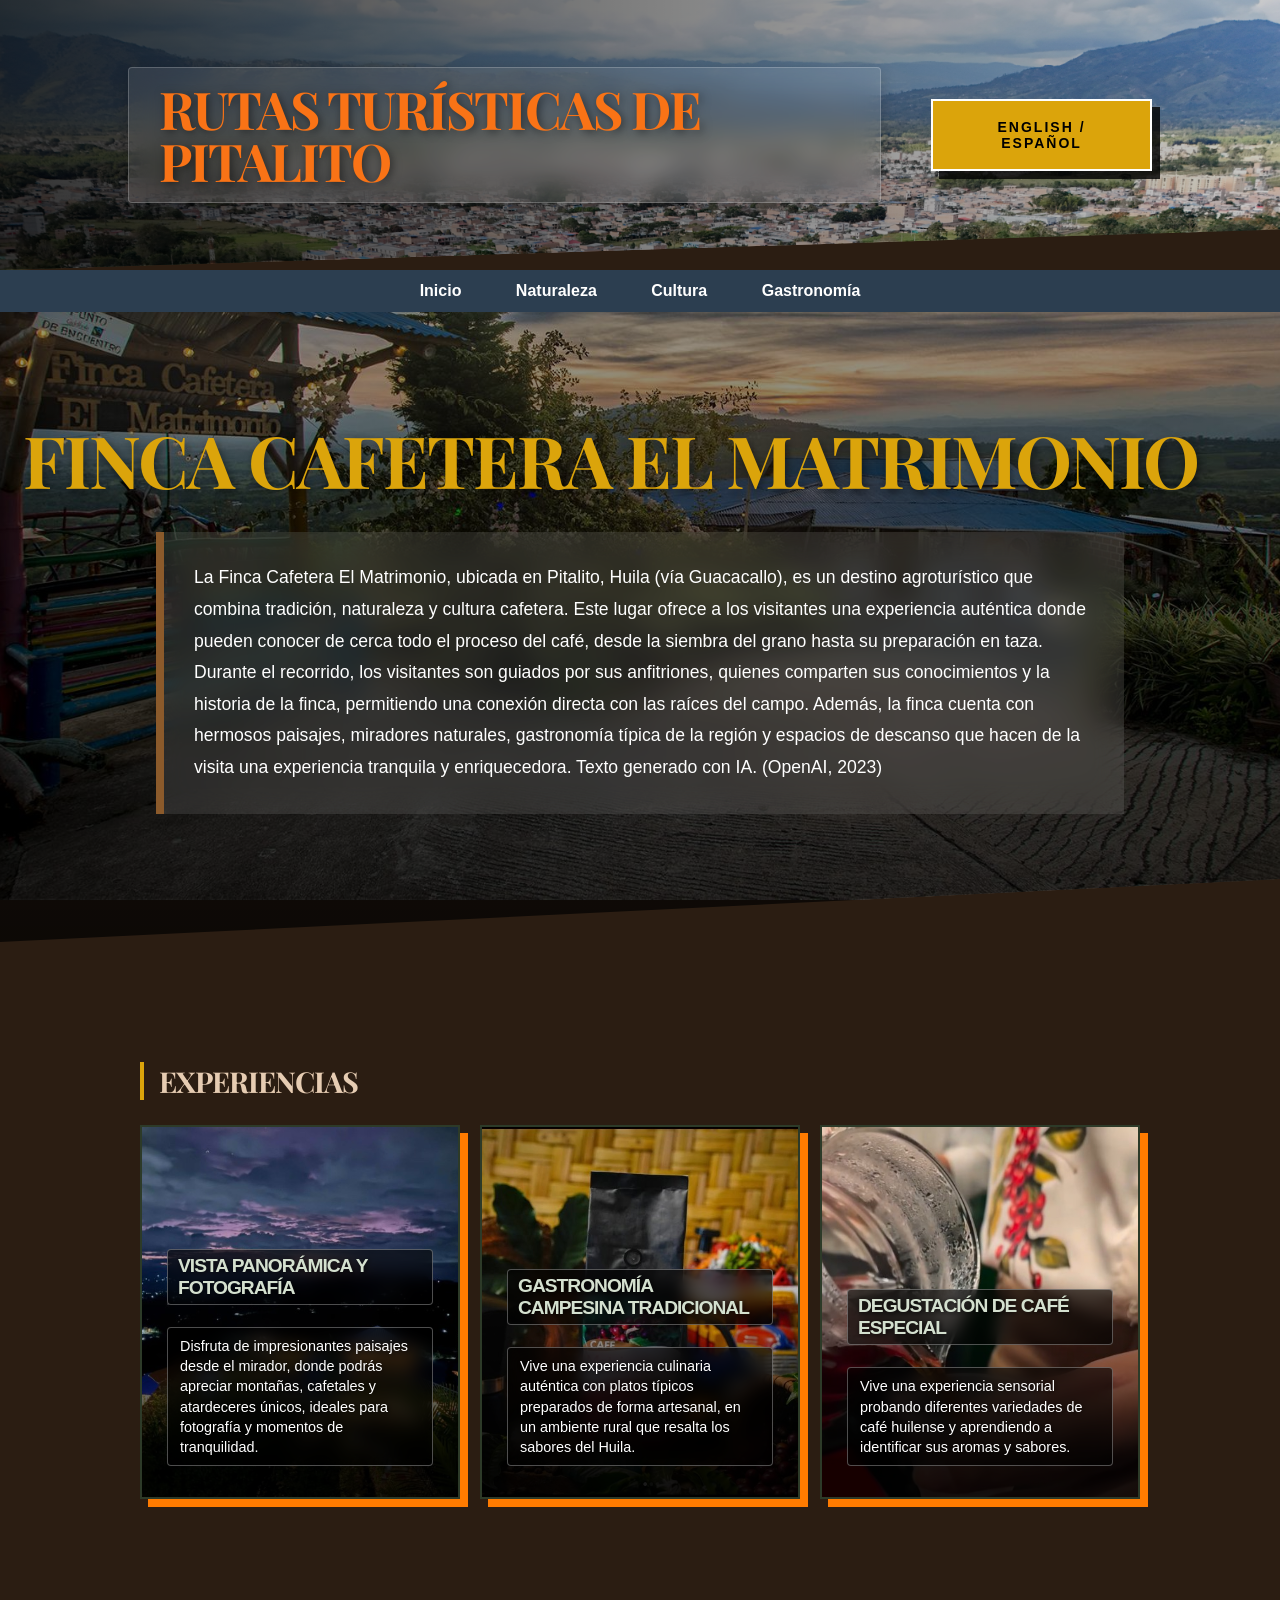
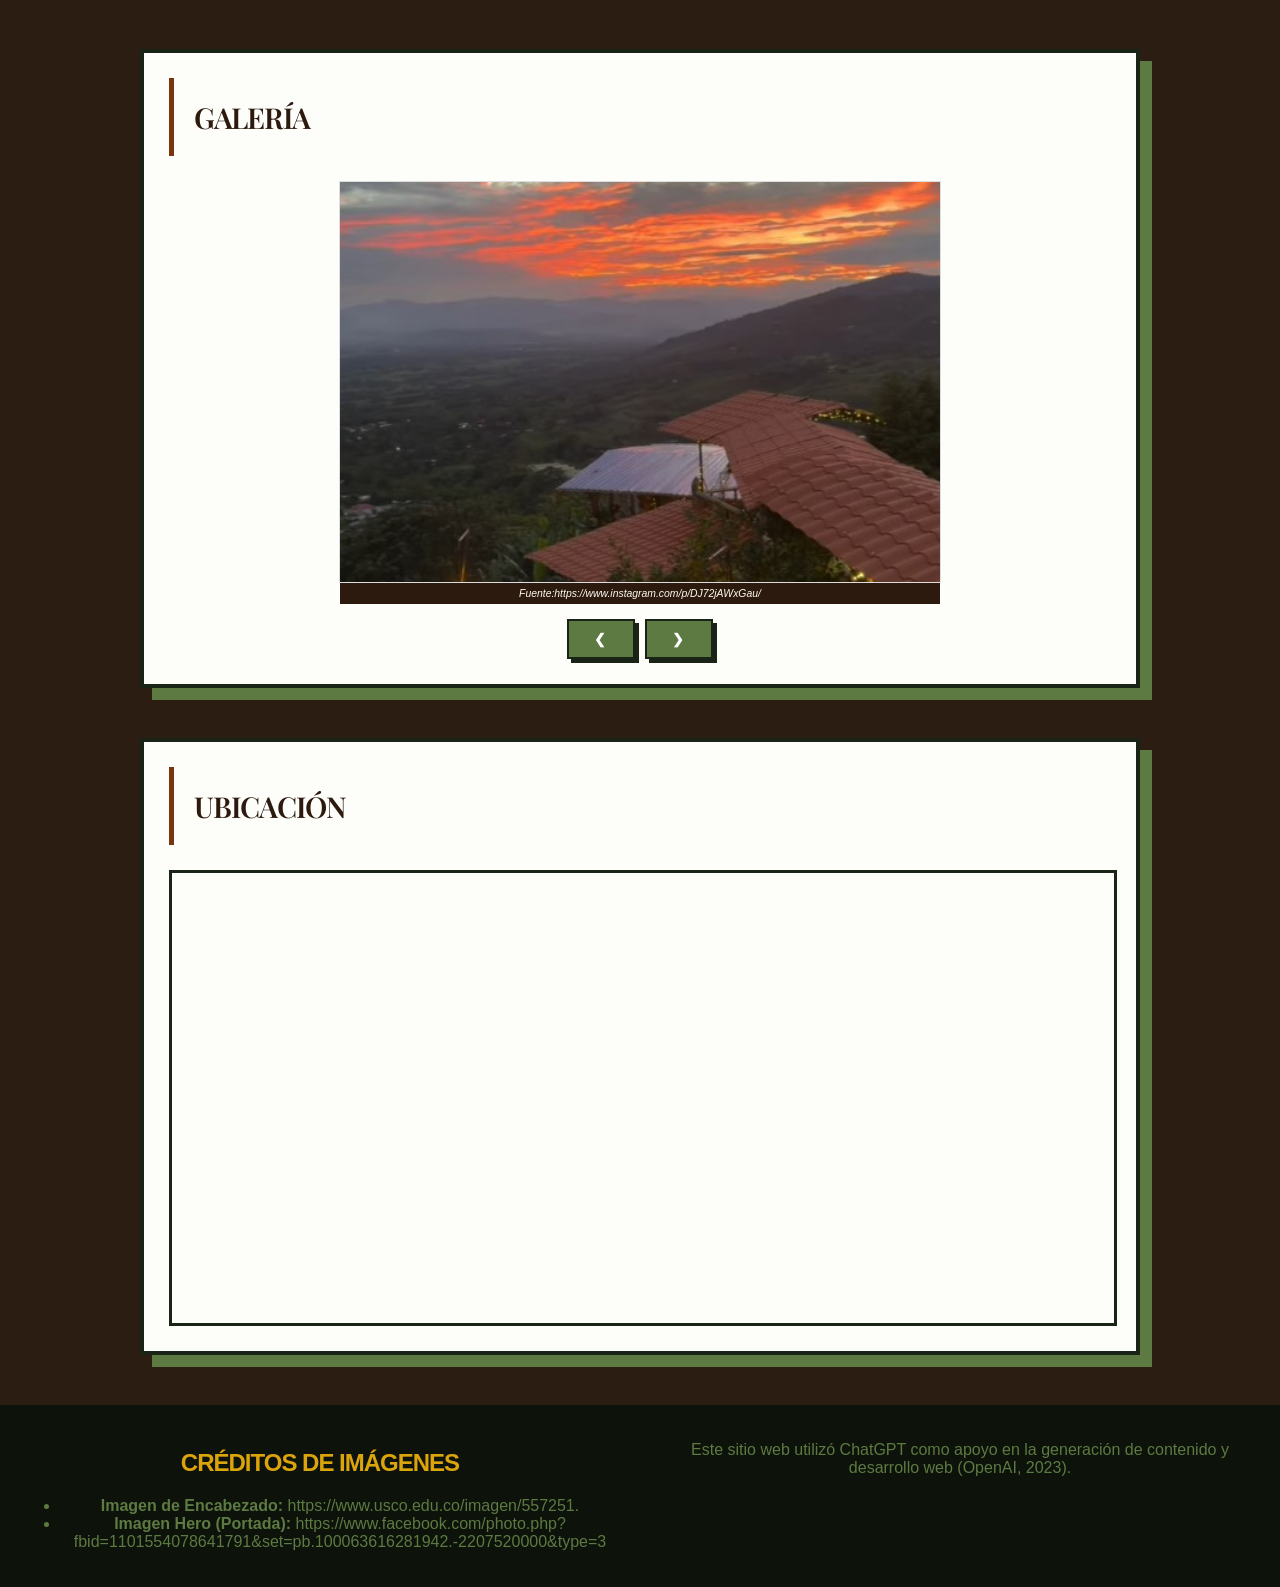
<file: Matrimonio.html>
<!DOCTYPE html>
<html lang="es">
<head>
<meta charset="UTF-8">
<meta name="viewport" content="width=device-width, initial-scale=1.0">
<title>Ruta del Café</title>
<link rel="stylesheet" href="styles.css">
<link href="https://fonts.googleapis.com/css2?family=Poppins:wght@300;400;600&family=Playfair+Display:wght@600&display=swap" rel="stylesheet">
</head>

<body class="matrimonio-page">

<header>
    <a href="index.html" class="logo-link">
        <div class="title-glass-wrap">
            <h1 id="title">Rutas Turísticas de Pitalito</h1>
        </div>
    </a>
    <button onclick="changeLanguage()">English / Español</button>
</header>

<nav class="navbar">
<ul>
<li><a href="index.html" id="nav-home">Inicio</a></li>
<li><a href="naturaleza.html" id="nav-nature">Naturaleza</a></li>
<li><a href="cultura.html" id="nav-culture">Cultura</a></li>
<li><a href="gastronomia.html" id="nav-food">Gastronomía</a></li>
</ul>
</nav>

<header class="sub5-hero">
<h1 id="matrimonio-title">Finca Cafetera El Matrimonio</h1>

<p id="matrimonio-hero">
La Finca Cafetera El Matrimonio, ubicada en Pitalito, Huila (vía Guacacallo), es un destino agroturístico que combina tradición, naturaleza y cultura cafetera. Este lugar ofrece a los visitantes una experiencia auténtica donde pueden conocer de cerca todo el proceso del café, desde la siembra del grano hasta su preparación en taza.
Durante el recorrido, los visitantes son guiados por sus anfitriones, quienes comparten sus conocimientos y la historia de la finca, permitiendo una conexión directa con las raíces del campo. Además, la finca cuenta con hermosos paisajes, miradores naturales, gastronomía típica de la región y espacios de descanso que hacen de la visita una experiencia tranquila y enriquecedora.
</p>
</header>

<main class="detail-container">

<div class="cafe-layout">

<!-- ⭐ EXPERIENCIAS -->
<section class="experiences">

<h2 id="cafe-exp-title">Experiencias Cafeteras</h2>

<div class="exp-grid">

<div class="exp-card matrimonio1">
<h3 id="cafe-exp1-title">Vista panorámica y fotografía</h3>
<p id="cafe-exp1-desc">
Disfruta de impresionantes paisajes desde el mirador, donde podrás apreciar montañas, cafetales y atardeceres únicos, ideales para fotografía y momentos de tranquilidad.</p>
</div>

<div class="exp-card matrimonio2">
<h3 id="cafe-exp2-title">Gastronomía campesina tradicional</h3>
<p id="cafe-exp2-desc">
Vive una experiencia culinaria auténtica con platos típicos preparados de forma artesanal, en un ambiente rural que resalta los sabores del Huila.
</p>
</div>

<div class="exp-card matrimonio3">
<h3 id="cafe-exp3-title">Degustación de café especial</h3>
<p id="cafe-exp3-desc">
Vive una experiencia sensorial probando diferentes variedades de café huilense y aprendiendo a identificar sus aromas y sabores.
</p>
</div>

</div>
</section>

<!-- ⭐ COLUMNA DERECHA -->
<div class="right-column">

<!-- ⭐ GALERÍA -->
<section class="gallery">

<h2 id="gallery-title">Galería</h2>

<div class="slide active">
<img src="images/matrimonioa.jpg">
<p class="img-source" id="matrimonio-img1">Fuente:https://www.instagram.com/p/DJ72jAWxGau/</p>
</div>

<div class="slide">
<img src="images/matrimoniob.jpg">
<p class="img-source" id="matrimonio-img2">Fuente:https://www.instagram.com/p/DJ72jAWxGau/</p>
</div>

<div class="slide">
<img src="images/matrimonioc.jpg">
<p class="img-source" id="matrimonio-img3">Fuente:https://www.instagram.com/p/DJ72jAWxGau/</p>
</div>

<div class="slide">
<img src="images/matrimoniod.jpg">
<p class="img-source" id="matrimonio-img4">Fuente:https://www.instagram.com/p/DJ72jAWxGau/t</p>
</div>

<div class="slide">
<img src="images/matrimonioe.jpg">
<p class="img-source" id="matrimonio-img5">Fuente:https://www.instagram.com/p/DJ72jAWxGau/</p>
</div>

<div class="slider">
<button class="prev" onclick="moveSlide(-1)">❮</button>
<button class="next" onclick="moveSlide(1)">❯</button>
</div>

</section>

<!-- ⭐ MAPA -->
<section class="map-section">

<h2 id="location-title">Ubicación</h2>

<iframe
src="https://www.google.com/maps/embed?pb=!1m18!1m12!1m3!1d3987.5768246796297!2d-76.0173286!3d1.9206594!2m3!1f0!2f0!3f0!3m2!1i1024!2i768!4f13.1!3m3!1m2!1s0x8e250def40621373%3A0x41488d1192f943b1!2sMirador%20Finca%20Cafetera%20el%20Matrimonio!5e0!3m2!1ses-419!2sco!4v1773890130331!5m2!1ses-419!2sco">
</iframe>

</section>

</div>
</div>
</main>

<script>
let index = 0;
const slides = document.querySelectorAll(".slide");

function showSlide(n){
slides.forEach(s => s.classList.remove("active"));
slides[n].classList.add("active");
}

function moveSlide(step){
index += step;
if(index >= slides.length) index = 0;
if(index < 0) index = slides.length - 1;
showSlide(index);
}
</script>

<script src="script.js"></script>
<footer class="footer">
  <div class="image-credits">
    <h3>Créditos de Imágenes</h3>
    <ul>
      <li><strong>Imagen de Encabezado:</strong> https://www.usco.edu.co/imagen/557251.</li>
      <li><strong>Imagen Hero (Portada):</strong> https://www.facebook.com/photo.php?fbid=1101554078641791&set=pb.100063616281942.-2207520000&type=3</li>
    </ul>
  </div>
  <p>
    Este sitio web utilizó ChatGPT como apoyo en la generación de contenido y desarrollo web (OpenAI, 2023).
     </p>
  </footer>
</body>
</html>
</file>
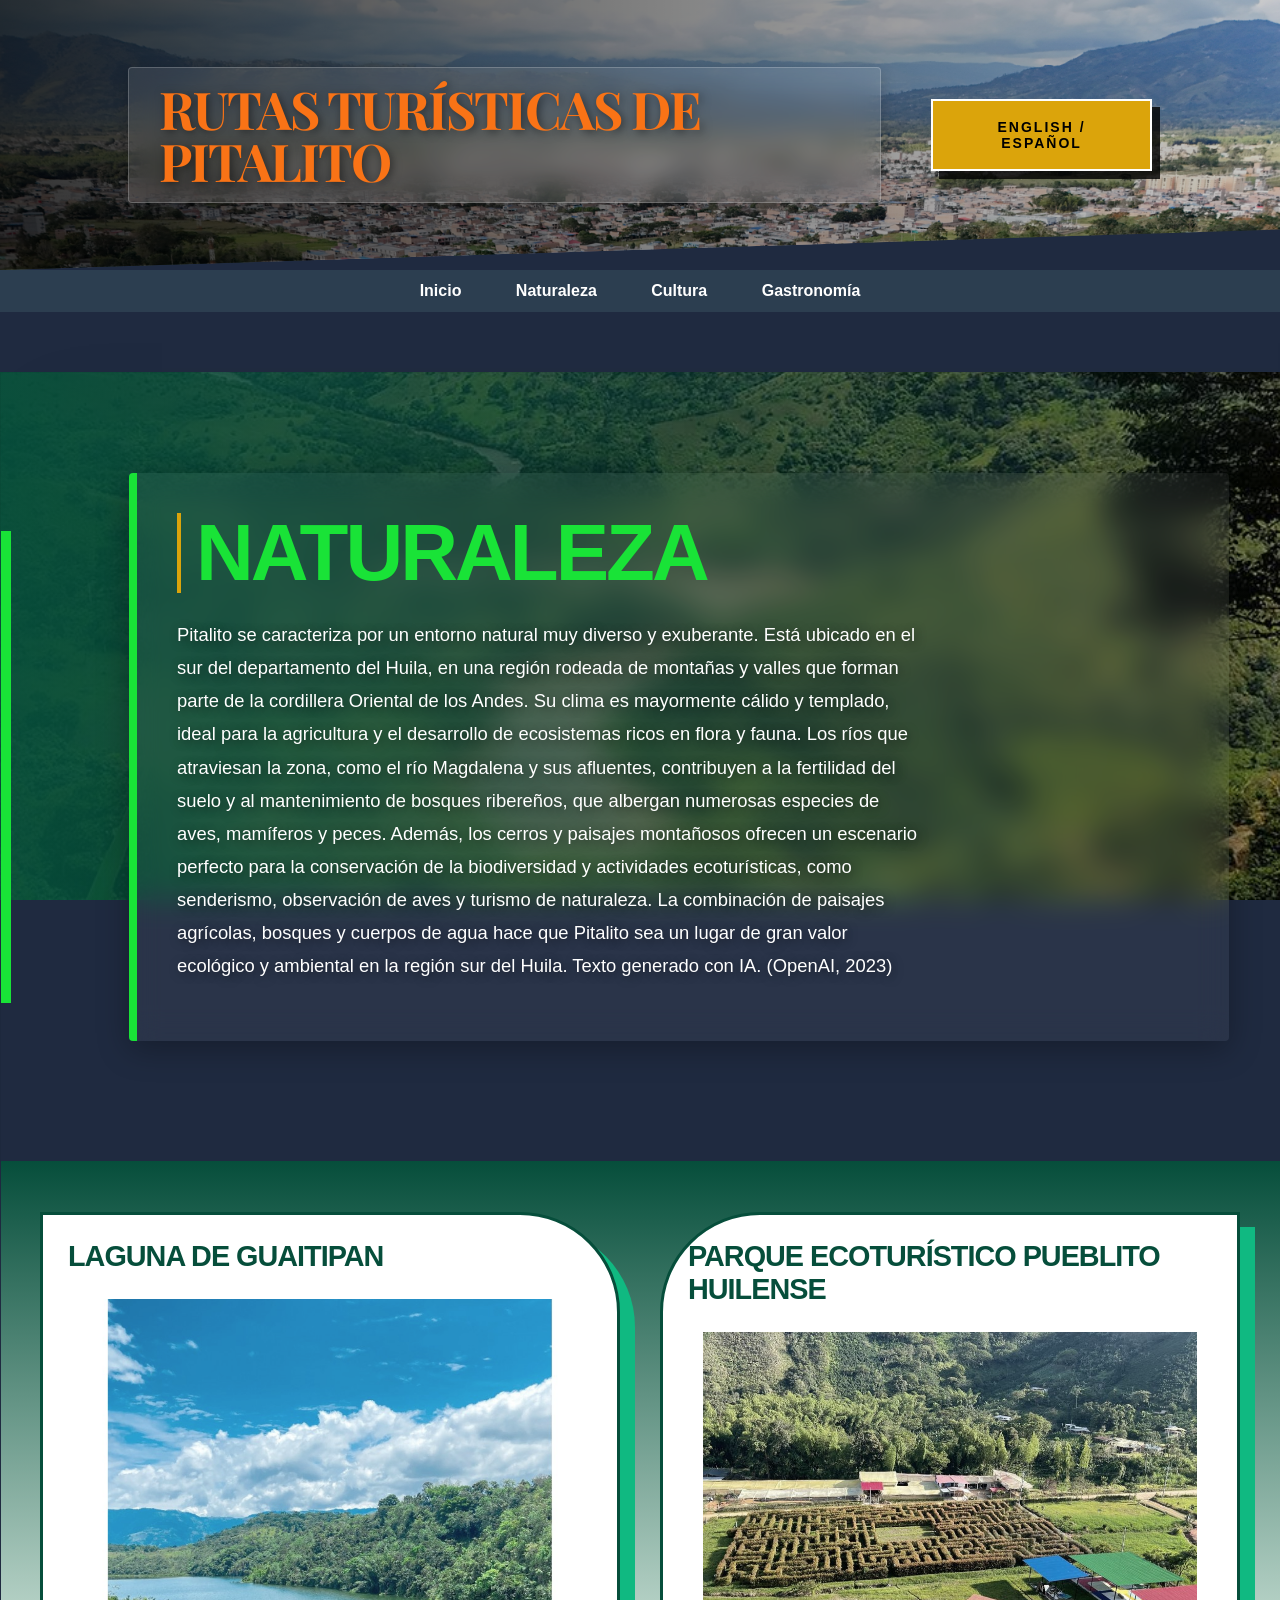
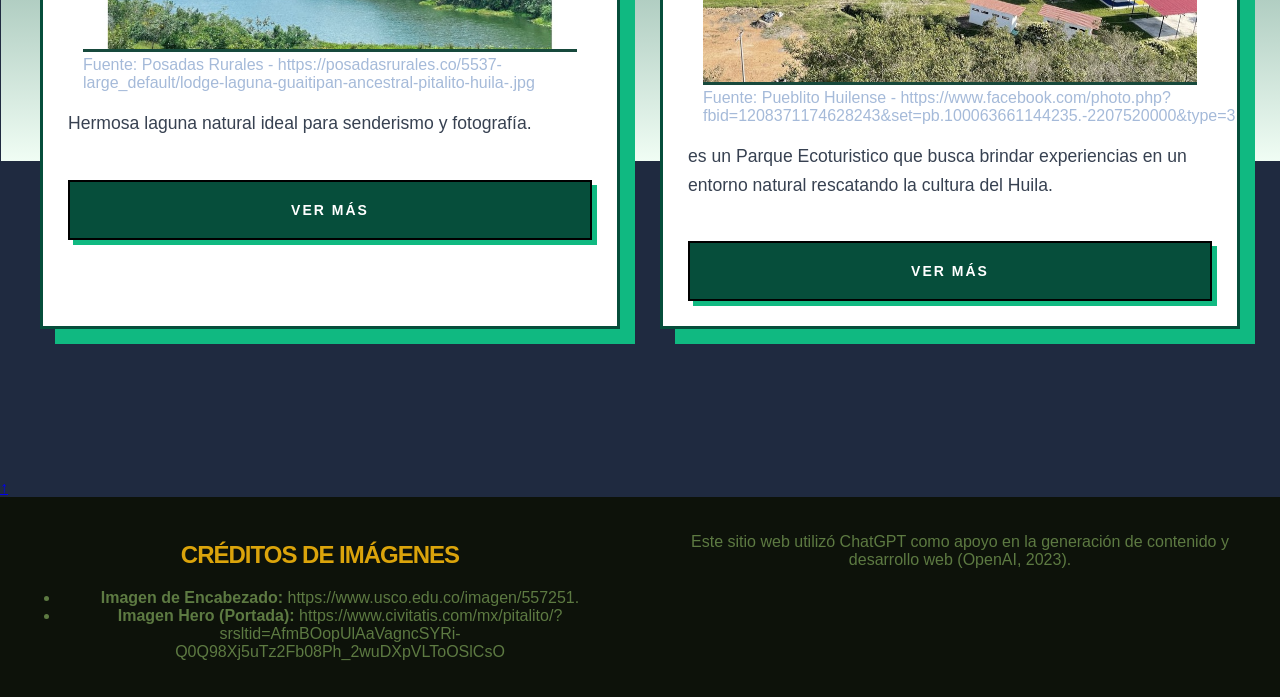
<file: naturaleza.html>
<!DOCTYPE html>
<html lang="es">
<head>
    <meta charset="UTF-8">
    <meta name="viewport" content="width=device-width, initial-scale=1.0">
    <title>Naturaleza - Pitalito</title>
    <link rel="stylesheet" href="styles.css">
    <link href="https://fonts.googleapis.com/css2?family=Poppins:wght@300;400;600&family=Playfair+Display:wght@600&display=swap" rel="stylesheet">
</head>
<!-- naturaleza.html -->
<body class="nature-page">
<header>
    <a href="index.html" class="logo-link">
        <div class="title-glass-wrap">
            <h1 id="title">Rutas Turísticas de Pitalito</h1>
        </div>
    </a>
    <button onclick="changeLanguage()">English / Español</button>
</header>

<nav class="navbar">
    <ul>
        <li><a href="index.html" id="nav-home">Inicio</a></li>
        <li><a href="naturaleza.html" id="nav-nature">Naturaleza</a></li>
        <li><a href="cultura.html" id="nav-culture">Cultura</a></li>
        <li><a href="gastronomia.html" id="nav-food">Gastronomía</a></li>
    </ul>
</nav>

<section class="category">
    <div class="category-header highlight-section home-section nature-section">
        
        <div class="nature-glass-card">
            <h2 id="nature">Naturaleza</h2>
            <p id="nature-desc">
                Pitalito se caracteriza por un entorno natural muy diverso y exuberante... 
                (aquí va todo tu texto descriptivo)
            </p>
        </div>
        </div>
    <div class="category-content">

         <div class="card">
             <h3 id="exp1-title">Laguna de Guaitipan</h3>
             <figure>
        <img src="images/guaitipan.jpg" alt="Laguna de Guaitipán" class="home-card-img">
        <figcaption class="img-caption">Fuente: Posadas Rurales - https://posadasrurales.co/5537-large_default/lodge-laguna-guaitipan-ancestral-pitalito-huila-.jpg </figcaption>
    </figure>
        <p id="exp1-desc">Hermosa laguna natural ideal para senderismo y fotografía.</p>

             <a href="guaitipan.html" class="btn-sub">
            Ver más
          </a>
         </div>

       <div class="card">
     <h3 id="exp3-title">Parque Ecoturístico Pueblito Huilense</h3>

    
           <figure>
        <img src="images/parque.jpg" alt="Parque Ecoturístico Pueblito Huilense">
        <figcaption class="img-caption">
            Fuente: Pueblito Huilense - https://www.facebook.com/photo.php?fbid=1208371174628243&set=pb.100063661144235.-2207520000&type=3
        </figcaption>
    </figure>

    <p id="exp3-desc">
        Es un parque ecoturístico que brinda experiencias culturales y recreativas
        en un entorno natural representativo del Huila.
    </p>

    <a href="pueblito.html" class="btn-sub">
        Ver más
    </a>

</div>
    </div>
</section>

<script src="script.js"></script>

    <a href="#" class="back-to-top">↑</a>

  <footer class="footer">
  <div class="image-credits">
    <h3>Créditos de Imágenes</h3>
    <ul>
      <li><strong>Imagen de Encabezado:</strong> https://www.usco.edu.co/imagen/557251.</li>
      <li><strong>Imagen Hero (Portada):</strong> https://www.civitatis.com/mx/pitalito/?srsltid=AfmBOopUlAaVagncSYRi-Q0Q98Xj5uTz2Fb08Ph_2wuDXpVLToOSlCsO</li>
    </ul>
  </div>
  <p>
    Este sitio web utilizó ChatGPT como apoyo en la generación de contenido y desarrollo web (OpenAI, 2023).
  </p>
  </footer>
</body>
</html>
</file>
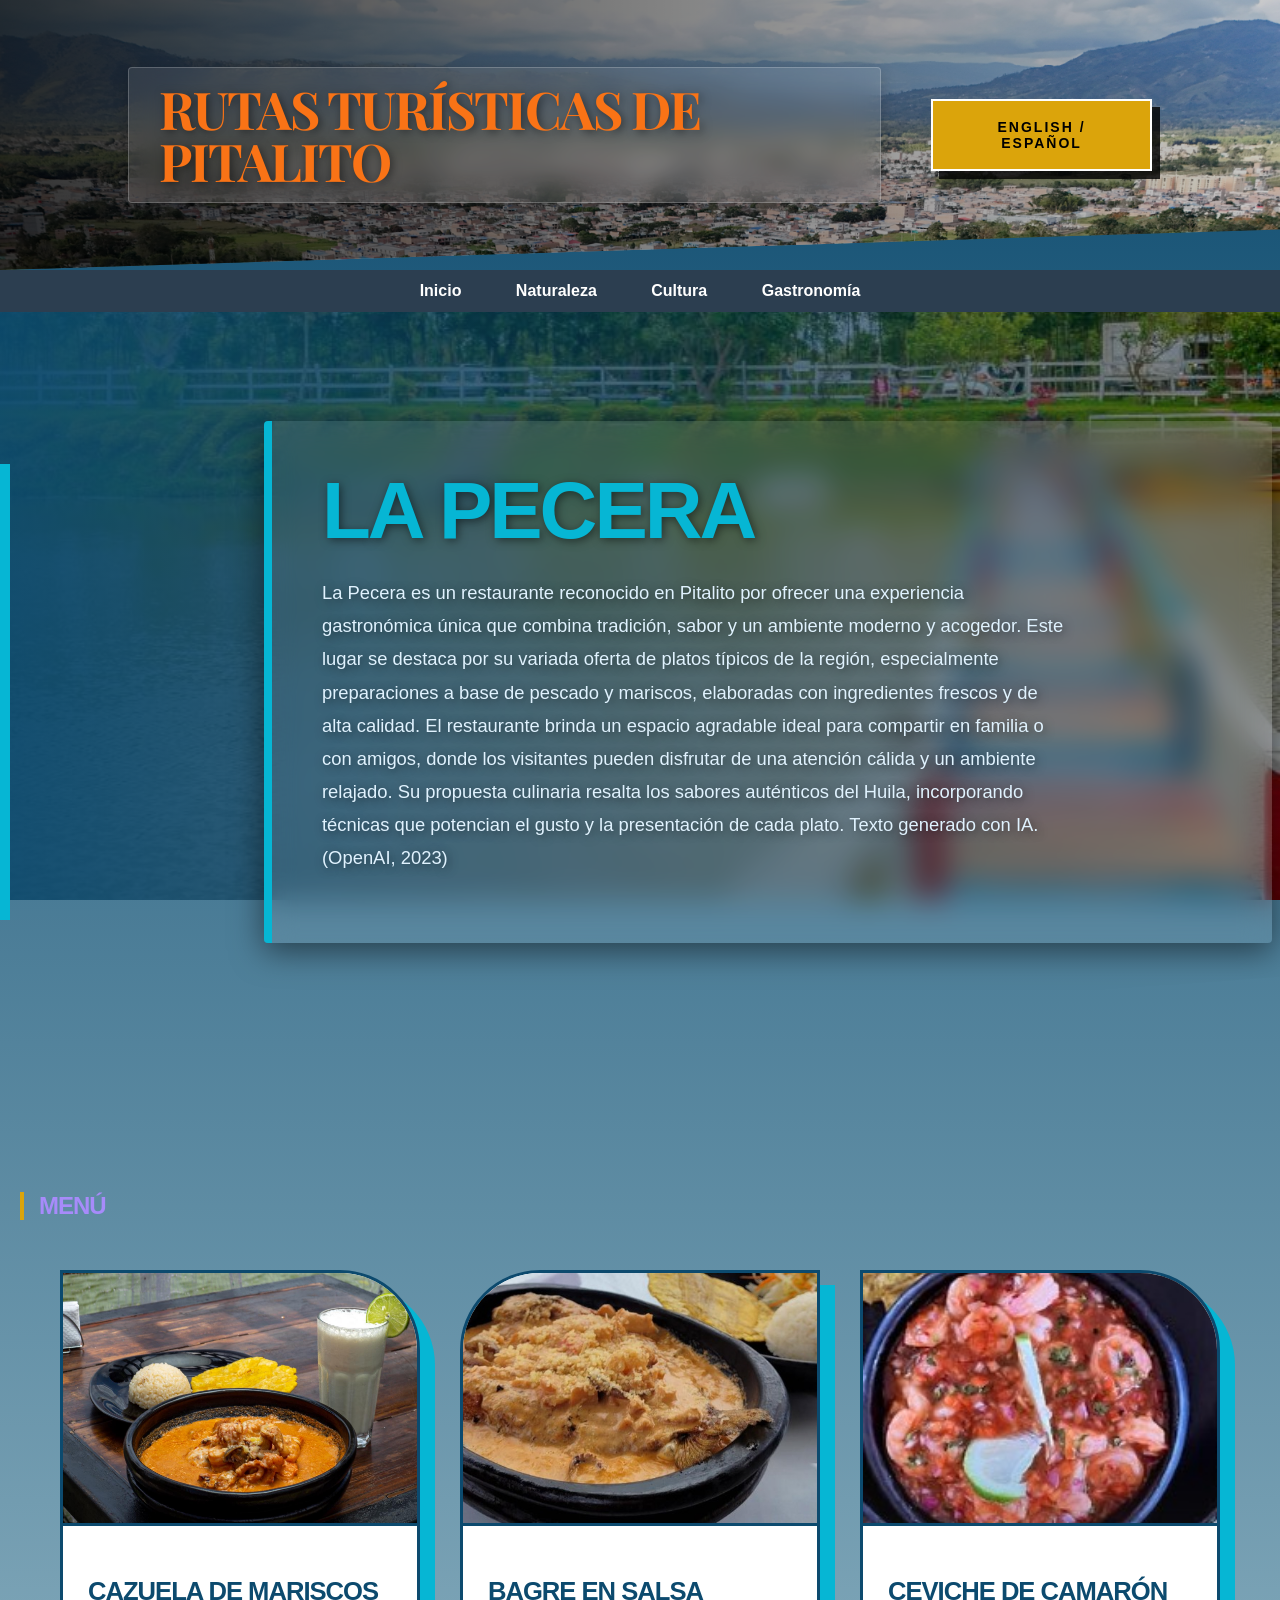
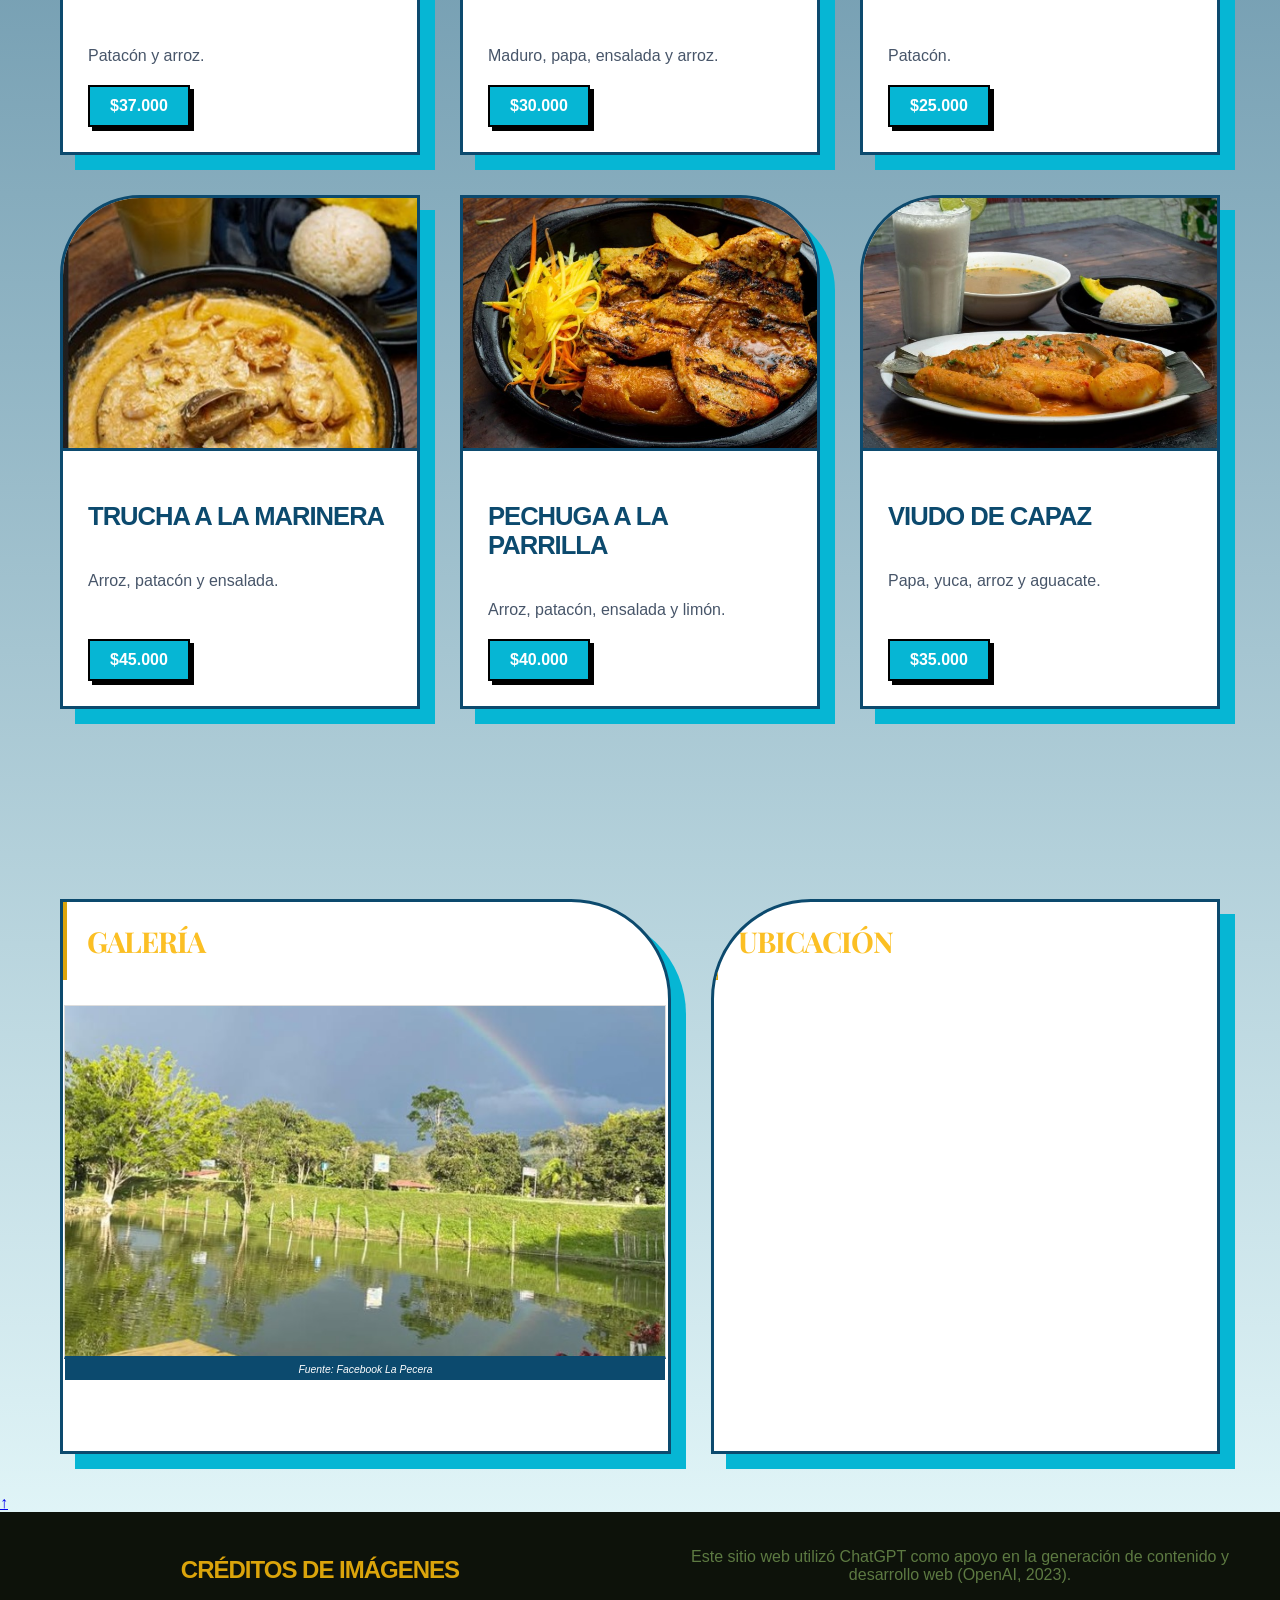
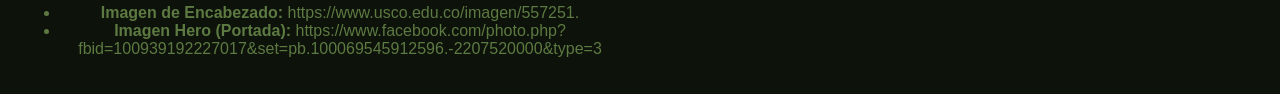
<file: Pecera.html>
<!DOCTYPE html>
<html lang="es">
<head>
<meta charset="UTF-8">
<meta name="viewport" content="width=device-width, initial-scale=1.0">
<title>La Pecera</title>
<link rel="stylesheet" href="styles.css">
<link href="https://fonts.googleapis.com/css2?family=Poppins:wght@300;400;600&family=Playfair+Display:wght@600&display=swap" rel="stylesheet">
</head>

<body class="pecera-page">

<header>
    <a href="index.html" class="logo-link">
        <div class="title-glass-wrap">
            <h1 id="title">Rutas Turísticas de Pitalito</h1>
        </div>
    </a>
    <button onclick="changeLanguage()">English / Español</button>
</header>

<nav class="navbar">
<ul>
<li><a href="index.html" id="nav-home">Inicio</a></li>
<li><a href="naturaleza.html" id="nav-nature">Naturaleza</a></li>
<li><a href="cultura.html" id="nav-culture">Cultura</a></li>
<li><a href="gastronomia.html" id="nav-food">Gastronomía</a></li>
</ul>
</nav>

<!-- ⭐ HERO -->
<header class="sub-pec-hero">
  <div class="hero-glass-container">

    <h1 id="pecera-title">La Pecera</h1>

    <p id="pecera-hero">
La Pecera es un restaurante reconocido en Pitalito por ofrecer una experiencia gastronómica única que combina tradición, sabor y un ambiente moderno y acogedor. Este lugar se destaca por su variada oferta de platos típicos de la región, especialmente preparaciones a base de pescado y mariscos, elaboradas con ingredientes frescos y de alta calidad. El restaurante brinda un espacio agradable ideal para compartir en familia o con amigos, donde los visitantes pueden disfrutar de una atención cálida y un ambiente relajado. Su propuesta culinaria resalta los sabores auténticos del Huila, incorporando técnicas que potencian el gusto y la presentación de cada plato.
</p>
</div>
</header>

<main>

<!-- ⭐ MENÚ -->
<section class="menu-section">

<h2 id="menu-title">Menú</h2>

<div class="menu-grid">

<div class="menu-card">
<img src="images/cazuela.jpg">
<div class="menu-info">
<h3 id="pecera-plato1-title">Cazuela de Mariscos</h3>
<p id="pecera-plato1-desc">Patacón y arroz.</p>
<span class="price" id="pecera-plato1-price">$37.000</span>
</div>
</div>

<div class="menu-card">
<img src="images/bagre.jpg">
<div class="menu-info">
<h3 id="pecera-plato2-title">Bagre en Salsa</h3>
<p id="pecera-plato2-desc">Maduro, papa, ensalada y arroz.</p>
<span class="price" id="pecera-plato2-price">$30.000</span>
</div>
</div>

<div class="menu-card">
<img src="images/ceviche.jpg">
<div class="menu-info">
<h3 id="pecera-plato3-title">Ceviche de Camarón</h3>
<p id="pecera-plato3-desc">Patacón.</p>
<span class="price" id="pecera-plato3-price">$25.000</span>
</div>
</div>

<div class="menu-card">
<img src="images/trucha.jpg">
<div class="menu-info">
<h3 id="pecera-plato4-title">Trucha a la Marinera</h3>
<p id="pecera-plato4-desc">Arroz, patacón y ensalada.</p>
<span class="price" id="pecera-plato4-price">$45.000</span>
</div>
</div>

<div class="menu-card">
<img src="images/pechuga.jpg">
<div class="menu-info">
<h3 id="pecera-plato5-title">Pechuga a la Parrilla</h3>
<p id="pecera-plato5-desc">Arroz, patacón, ensalada y limón.</p>
<span class="price" id="pecera-plato5-price">$40.000</span>
</div>
</div>

<div class="menu-card">
<img src="images/viudo.jpg">
<div class="menu-info">
<h3 id="pecera-plato6-title">Viudo de Capaz</h3>
<p id="pecera-plato6-desc">Papa, yuca, arroz y aguacate.</p>
<span class="price" id="pecera-plato6-price">$35.000</span>
</div>
</div>

</div>
</section>

<!-- ⭐ GALERÍA -->
<section class="bottom-section">

<div class="gallery-box">

<h2 id="gallery-title">Galería</h2>

<div class="slide active">
<img src="images/peceraa.jpg">
<p class="img-source" id="pecera-img1">Fuente: Facebook La Pecera</p>
</div>

<div class="slide">
<img src="images/pecerab.jpg">
<p class="img-source" id="pecera-img2">Fuente: Facebook La Pecera</p>
</div>

<div class="slide">
<img src="images/pecerac.jpg">
<p class="img-source" id="pecera-img3">Fuente: Facebook La Pecera</p>
</div>

<div class="slide">
<img src="images/pecerad.jpg">
<p class="img-source" id="pecera-img4">Fuente: Facebook La Pecera</p>
</div>

<div class="slider">
<button onclick="moveSlide(-1)">❮</button>
<button onclick="moveSlide(1)">❯</button>
</div>

</div>

<div class="map-box">

<h2 id="location-title">Ubicación</h2>

<iframe 
src="https://www.google.com/maps/embed?pb=!1m18!1m12!1m3!1d3987.758310231775!2d-76.10250182503323!3d1.841257098141904!2m3!1f0!2f0!3f0!3m2!1i1024!2i768!4f13.1!3m3!1m2!1s0x8e2575868412f5ff%3A0x249e7a516aadcea2!2sRestaurante%20La%20Pecera!5e0!3m2!1ses-419!2sco!4v1773898499278!5m2!1ses-419!2sco">
</iframe>

</div>

</section>

</main>

<script>
let index = 0;
const slides = document.querySelectorAll(".slide");

function showSlide(n){
  slides.forEach(s => s.classList.remove("active"));
  slides[n].classList.add("active");
}

function moveSlide(step){
  index += step;
  if(index >= slides.length) index = 0;
  if(index < 0) index = slides.length - 1;
  showSlide(index);
}
</script>

<script src="script.js"></script>
  <a href="#" class="back-to-top">↑</a>
 <footer class="footer">
  <div class="image-credits">
    <h3>Créditos de Imágenes</h3>
    <ul>
      <li><strong>Imagen de Encabezado:</strong> https://www.usco.edu.co/imagen/557251.</li>
      <li><strong>Imagen Hero (Portada):</strong> https://www.facebook.com/photo.php?fbid=100939192227017&set=pb.100069545912596.-2207520000&type=3</li>
    </ul>
  </div>
  <p>
    Este sitio web utilizó ChatGPT como apoyo en la generación de contenido y desarrollo web (OpenAI, 2023).
  </p>
  </footer>
</body>
</html>
</file>
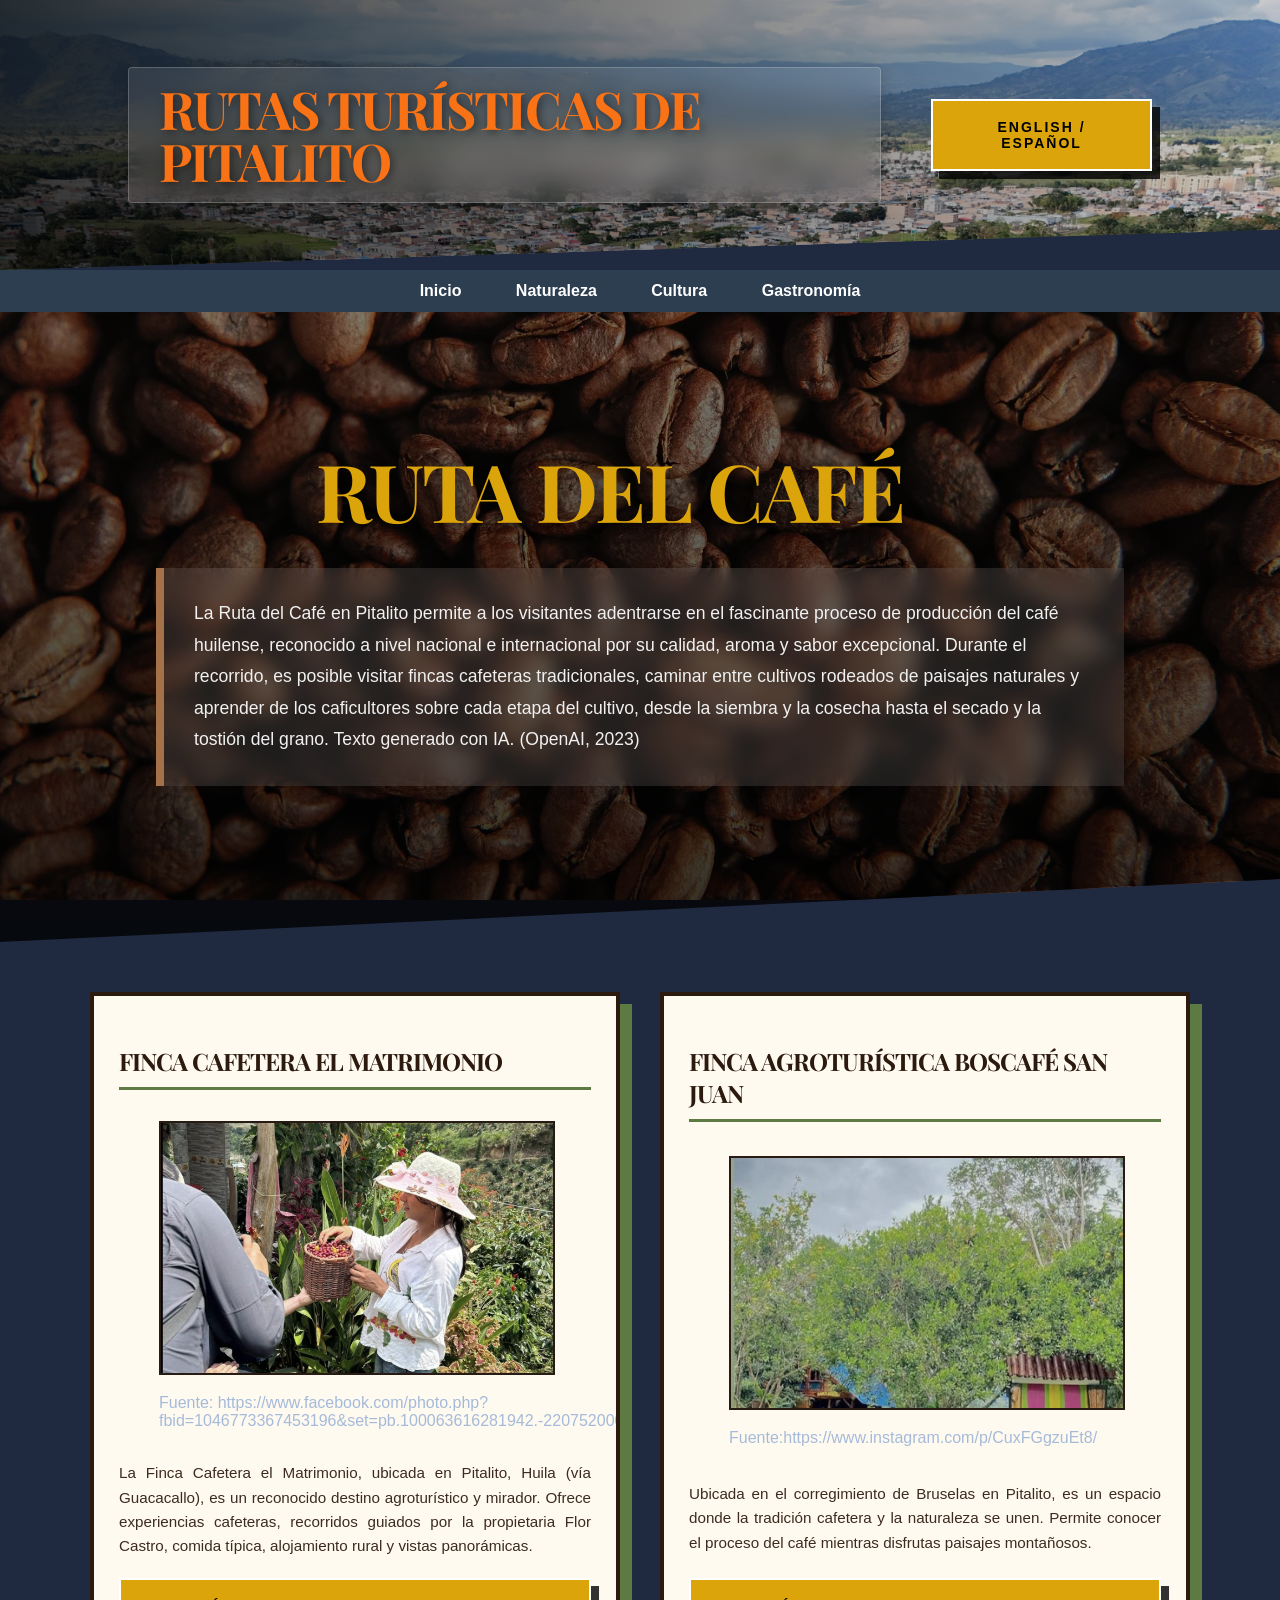
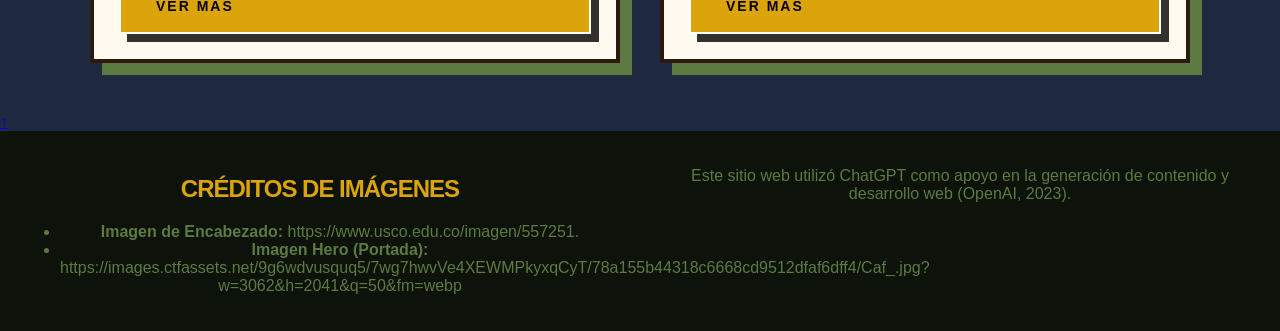
<file: ruta.html>
<!DOCTYPE html>
<html lang="es">
<head>
<meta charset="UTF-8">
<meta name="viewport" content="width=device-width, initial-scale=1.0">
<title>Ruta del Café</title>
<link rel="stylesheet" href="styles.css">
<link href="https://fonts.googleapis.com/css2?family=Poppins:wght@300;400;600&family=Playfair+Display:wght@600&display=swap" rel="stylesheet">
<link href="https://fonts.googleapis.com/css2?family=Playfair+Display:wght@700&display=swap" rel="stylesheet">
</head>

<body class="cafe-page">

<header>
    <a href="index.html" class="logo-link">
        <div class="title-glass-wrap">
            <h1 id="title">Rutas Turísticas de Pitalito</h1>
        </div>
    </a>
    <button onclick="changeLanguage()">English / Español</button>
</header>

<nav class="navbar">
<ul>
<li><a href="index.html" id="nav-home">Inicio</a></li>
<li><a href="naturaleza.html" id="nav-nature">Naturaleza</a></li>
<li><a href="cultura.html" id="nav-culture">Cultura</a></li>
<li><a href="gastronomia.html" id="nav-food">Gastronomía</a></li>
</ul>
</nav>

<header class="sub4-hero">
<h1 id="cafe-title">Ruta del Café</h1>

<p id="cafe-hero">
La Ruta del Café en Pitalito permite a los visitantes conocer de cerca el proceso de producción del café huilense, reconocido por su calidad y sabor.
Durante el recorrido se visitan fincas cafeteras, se aprende sobre la siembra, cosecha y tostión del café, y se viven experiencias sensoriales a través de la degustación.
Esta actividad combina naturaleza, tradición y aprendizaje, ofreciendo una experiencia auténtica en contacto con la cultura cafetera de la región.
</p>
</header>


    <div class="category-content">

        <div class="card">
            <h3 id="exp8-title">Finca Cafetera El Matrimonio</h3>
             <figure>
         <img src="images/matrimonio.jpg" alt="Finca Cafetera El Matrimonio">
        <figcaption class="img-caption">Fuente: https://www.facebook.com/photo.php?fbid=1046773367453196&set=pb.100063616281942.-2207520000&type=3</figcaption>
    </figure>
           
            <p id="exp8-desc">
                La Finca Cafetera el Matrimonio, ubicada en Pitalito, Huila (vía Guacacallo), es un reconocido destino agroturístico y mirador. 
              Ofrece experiencias cafeteras, recorridos guiados por la propietaria Flor Castro, comida típica de la región, alojamiento rural y vistas panorámicas, 
              enfocado en conectar a los visitantes con las raíces del campo. 
            </p>
              <a href="Matrimonio.html" class="btn-sub">
            Ver más
          </a>
        </div>

      
        <div class="card">
            <h3 id="exp9-title">Finca Agroturística Boscafé San Juan</h3>
             <figure>
         <img src="images/boscafe.jpg" alt="inca Agroturística Boscafé San Juan">
        <figcaption class="img-caption">Fuente:https://www.instagram.com/p/CuxFGgzuEt8/</figcaption>
    </figure>
            
            <p id="exp9-desc">
                ubicada en el corregimiento de Bruselas en Pitalito, es un espacio donde la tradición cafetera y la naturaleza se unen para ofrecer una experiencia única.
              Este lugar permite a los visitantes conocer de cerca el proceso del café, desde su cultivo hasta su preparación, mientras disfrutan de paisajes rodeados de montañas
              y vegetación característica de la región.
            </p>
            <a href="boscafe.html" class="btn-sub">
            Ver más
          </a>
        </div>

    </div>


<script src="script.js"></script>
    <a href="#" class="back-to-top">↑</a>

 <footer class="footer">
  <div class="image-credits">
    <h3>Créditos de Imágenes</h3>
    <ul>
      <li><strong>Imagen de Encabezado:</strong> https://www.usco.edu.co/imagen/557251.</li>
      <li><strong>Imagen Hero (Portada):</strong> https://images.ctfassets.net/9g6wdvusquq5/7wg7hwvVe4XEWMPkyxqCyT/78a155b44318c6668cd9512dfaf6dff4/Caf_.jpg?w=3062&h=2041&q=50&fm=webp</li>
    </ul>
  </div>
  <p>
    Este sitio web utilizó ChatGPT como apoyo en la generación de contenido y desarrollo web (OpenAI, 2023).
  </p>
  </footer>
</body>
</html>
</file>
<file: styles.css>
/*  =========================
/* =========================
   CONFIGURACIÓN GENERAL (Personalizada)
========================= */

:root {
    --primary-color: #28d95a;
    --accent-color: #dba40b;
    --bg-gradient: linear-gradient(135deg, #9c2d14 0%, #8243f0 100%);
    --card-shadow: 0 15px 35px rgba(0,0,0,0.1);
    --transition: all 0.4s cubic-bezier(0.165, 0.84, 0.44, 1);
}

html, body {
    margin: 0;
    padding: 0;
    font-family: 'Open Sans', sans-serif; /* Tipografía para lectura */
    background-color: #1f2a40;
    color: #a5bad9;
    scroll-behavior: smooth;
}
 

/* =========================
   TIPOGRAFÍA CON COLORES ÚNICOS
========================= */

h1, h2, h3 {
    font-family: 'Montserrat', sans-serif;
    text-transform: uppercase;
    letter-spacing: -1px;
}

/* Título principal: Color de acento para máximo contraste en el Hero */
h1 {
    color: var(--accent-color); /* Naranja vibrante */
    text-shadow: 2px 2px 10px rgba(0,0,0,0.5);
}

/* Títulos de sección: Color primario para elegancia */
h2 {
    color: #a78bfa; /* Un morado claro/lavanda que resalta sobre el fondo oscuro */
    border-left: 4px solid var(--accent-color); /* Detalle visual extra */
    padding-left: 15px;
}

/* Títulos de tarjetas/subsecciones: Color blanco o gris azulado claro */
h3 {
    color: #ffffff; /* Blanco puro para legibilidad en bloques pequeños */
    font-size: 1.5rem;
}
.footer h3 {
    color: var(--accent-color); /* Usamos el naranja para los títulos de las columnas del pie de página */
    margin-bottom: 20px;
}
/* =========================
   HEADER PROFESIONAL (Rediseñado)
========================= */

header {
    height: 30vh; /* Altura controlada para subpáginas */
    background: 
        linear-gradient(90deg, rgba(0,0,0,0.8) 0%, rgba(0,0,0,0.2) 100%),
        url("images/pitalito.jpg");
    background-size: cover;
    background-position: center;
    background-attachment: fixed; /* Efecto Parallax suave */
    
    display: flex;
    align-items: center;
    justify-content: flex-start; /* Alineación asimétrica */
   padding: 0 10%;
    
    /* Corte diagonal moderno para romper la rigidez */
    clip-path: polygon(0 0, 100% 0, 100% 85%, 0% 100%);
    box-shadow: none; /* El clip-path ya define el borde */
}

/* Contenedor de texto estilo "Vidrio" */
.header-content {
    background: rgba(255, 255, 255, 0.1);
    backdrop-filter: blur(10px);
    padding: 25px 40px;
    border-left: 8px solid var(--accent-color); /* Línea gruesa de acento */
    max-width: 600px;
}

header h1 {
    font-family: 'Montserrat', sans-serif;
    font-size: clamp(32px, 5vw, 52px); /* Tamaño fluido */
    color: var(--accent-color); /* Color de letra H1 diferenciado */
    text-transform: uppercase;
    margin: 0 0 20px 0;
    line-height: 1;
    letter-spacing: -2px;
}
/* Contenedor de vidrio específico para el Título */
.title-glass-wrap {
    background: rgba(255, 255, 255, 0.1);
    backdrop-filter: blur(12px);
    -webkit-backdrop-filter: blur(12px);
    padding: 15px 30px;
    border-radius: 4px;
    border: 1px solid rgba(255, 255, 255, 0.2);
    display: inline-block; /* Para que el vidrio rodee solo al texto */
    box-shadow: 0 4px 15px rgba(0, 0, 0, 0.2);
    margin-right: 50px; /* Aumenta este número si quieres más separación */
    transition: transform 0.3s ease;
}
}

/* Efecto visual opcional al pasar el mouse por el logo */
.logo-link:hover .title-glass-wrap {
    transform: scale(1.02);
    background: rgba(255, 255, 255, 0.15);
}

/* Quitar estilos por defecto del enlace en el header */
.logo-link {
    text-decoration: none;
    display: block; /* Asegura que el enlace envuelva bien al div */
}
/* =========================
   BOTONES CUADRADOS (Match con el estilo anterior)
========================= */

.header-content {
    background: rgba(255, 255, 255, 0.1);
    backdrop-filter: blur(10px);
    padding: 40px;
    border-left: 8px solid var(--accent-color);
    
    /* CAMBIO CLAVE: De vertical a horizontal */
    display: flex;
    flex-direction: row; 
    align-items: center; 
    justify-content: space-between; /* Empuja el botón al extremo opuesto */
    
    max-width: 900px; /* Aumentamos el ancho para que quepan ambos de lado */
    width: 80%;
}
header h1 {
    font-family: 'Montserrat', sans-serif;
    font-size: clamp(32px, 5vw, 52px);
    color: var(--accent-color);
    text-transform: uppercase;
    
    /* CAMBIO CLAVE: Quitamos el margen de abajo y lo ponemos a la derecha */
    margin: 0 60px 0 0; 
    
    line-height: 1;
    letter-spacing: -2px;
    flex-shrink: 0; /* Evita que el título se achique si el texto es largo */
}


/* =========================
   HERO DINÁMICO (Adiós a la rigidez)
========================= */

.hero {
    height: 45vh; /* Más impacto visual */
    background: linear-gradient(rgba(0,0,0,0.3), rgba(0,0,0,0.6)), 
                url("images/Hero.jpg") center/cover fixed; /* Efecto Parallax */
    display: flex;
    align-items: center;
    justify-content: flex-start; /* Alineación asimétrica */
    padding-left: 10%;
    clip-path: polygon(0 0, 100% 0, 100% 90%, 0% 100%); /* Forma orgánica */
}

.hero-content {
    background: rgba(100, 100, 100, 0.1);
    backdrop-filter: blur(15px);
    padding: 50px;
    border-radius: 4px;
    border-left: 5px solid var(--accent-color);
    max-width: 600px;
}

.hero h2 {
    font-size: clamp(2.5rem, 6vw, 4.5rem); /* Tamaño fluido */
    line-height: 1.1;
    margin-bottom: 20px;
    text-shadow: 2px 2px 10px rgba(0,0,0,0.3);
}
/* =========================
   BOTONES ESTILO EDITORIAL (Cuadrados y con Sombra)
========================= */

.hero-btn, button, .btn-sub {
    display: inline-block;
    font-family: 'Montserrat', sans-serif;
    text-transform: uppercase;
    font-weight: 700;
    font-size: 14px;
    letter-spacing: 2px;
    padding: 18px 35px;
    
    /* Forma Cuadrada Estricta */
    border-radius: 0 !important; 
    border: 2px solid #ffffff;
    
    background: var(--accent-color);
    color: black;
    text-decoration: none;
    cursor: pointer;
    position: relative;
    transition: all 0.2s ease;

    /* Sombra Sólida Estilo "Pop" */
    box-shadow: 8px 8px 0px rgba(0, 0, 0, 0.8);
}

/* Efecto al pasar el mouse (Hover) */
.hero-btn:hover, button:hover, .btn-sub:hover {
    background: #ffffff;
    color: #000000;
    border-color: #000000;
    
    /* La sombra se reduce para simular que el botón se "presiona" */
    box-shadow: 2px 2px 0px rgba(0, 0, 0, 1);
    transform: translate(4px, 4px);
}

/* Botón secundario o Navbar si aplica */
.navbar a.btn-nav {
    border: 1px solid var(--accent-color);
    padding: 10px 20px;
    box-shadow: 4px 4px 0px var(--accent-color);
}

/* =========================
   NAVBAR
========================= */

.navbar {
    background-color: #2c3e50;
    padding: 12px 0;
    text-align: center;
  }

.navbar ul {
    list-style: none;
    padding: 0;
    margin: 0;
}

.navbar li {
    display: inline-block;
    margin: 0 25px;
}

.navbar a {
    text-decoration: none;
    color: white;
    font-weight: bold;
    transition: 0.3s;
}

.navbar a:hover {
    color: #f39c12;
}

/* =========================
   ESTRUCTURA DE CONTENIDOS (Gestión de espacio en blanco)
========================= */

main {
    max-width: 1300px;
    margin: 0 auto;
    padding: 0 20px;
}

/* Eliminamos el exceso de blanco con un patrón sutil de fondo */
section {
    padding: 100px 0;
    background-image: radial-gradient(#d1d5db 0.5px, transparent 0.5px);
    background-size: 20px 20px; /* Puntismo sutil */
}

/* Grid uniforme solicitado por el tutor */
.category-content {
    display: grid;
    grid-template-columns: repeat(auto-fit, minmax(350px, 1fr));
    gap: 30px;
}

/* =========================
   TARJETAS (Diseño Editorial)
========================= */

.card {
    background: white;
    border-radius: 0; /* Menos redondeado = más profesional/arquitectónico */
    border: 1px solid #eee;
    padding: 0;
    overflow: hidden;
    transition: var(--transition);
}

.card:hover {
    transform: translateY(-10px);
    box-shadow: 0 20px 40px rgba(0,0,0,0.1);
}

.card img {
    width: 100%;
    height: 250px; /* Tamaño uniforme estricto */
    object-fit: cover;
    filter: grayscale(30%); /* Efecto artístico */
    transition: var(--transition);
}

.card:hover img {
    filter: grayscale(0%);
}

.card-info {
    padding: 25px;
}

/* =========================
   ICONOGRAFÍA SVG (Dinamismo)
========================= */

/* Clase para íconos dinámicos */
.icon-svg {
    width: 45px;
    height: 45px;
    fill: var(--primary-color);
    margin-bottom: 15px;
    display: block;
}

/* =========================
   FOOTER Y CITAS
========================= */

.footer {
    background: #1a1a1a;
    padding: 60px 20px;
    display: grid;
    grid-template-columns: repeat(auto-fit, minmax(250px, 1fr));
    gap: 40px;
    text-align: left;
}

.ai-citation {
    font-style: italic;
    font-size: 0.85rem;
    color: #9ca3af;
    border-top: 1px solid #374151;
    margin-top: 20px;
    padding-top: 10px;
    text-align: center;
    grid-column: 1 / -1; /* Ocupa todo el ancho */
}

/* =========================
   NATURALEZA
========================= */

.nature-section h2 {
    color: #14532d;
}

/* =========================
   CULTURA
========================= */

.culture-section h2 {
    color: #1e3a8a;
}

/* =========================
   GASTRONOMÍA
========================= */

.food-section h2 {
    color: #7f1d1d;
}

/* =========================
   CARDS NATURALEZA
========================= */

.nature-page .card {
    background: linear-gradient(90deg,#dcfce7,#bbf7d0);
    border: 2px solid #86efac;
}

/* =========================
   CARDS CULTURA
========================= */

.culture-page .card {
    background: linear-gradient(90deg,#dbeafe,#bfdbfe);
    border: 2px solid #93c5fd;
}

/* =========================
   CARDS GASTRONOMÍA
========================= */

.gastronomia-page .card {
    background: linear-gradient(90deg,#fee2e2,#fecaca);
    border: 2px solid #fca5a5;
}

.gastronomia-page .card h3 {
    color: #7f1d1d;
}
/* =========================
   GRID DE 3 COLUMNAS UNIFORMES
========================= */
.home-cards {
    display: grid;
    /* Forzamos exactamente 3 columnas en pantallas grandes */
    grid-template-columns: repeat(3, 1fr); 
    gap: 30px;
    max-width: 2300px; /* Un poco más ancho para llenar la pantalla */
    margin: 60px auto;
    padding: 0 20px;
}

/* =========================
   TARJETAS CON FORMAS ASIMÉTRICAS
========================= */
.home-cards .card {
    text-align: left; /* Alineación editorial para mayor seriedad */
    padding: 50px 35px;
    background: #ffffff;
    border: 3px solid #000000; /* Borde sólido estilo Brutalista */
    box-shadow: 12px 12px 0px var(--accent-color); /* Sombra sólida que llena espacio */
    transition: var(--transition);
    position: relative;
    overflow: hidden;
}

/* CADA TARJETA CON UNA FORMA DIFERENTE (Border-radius asimétrico) */

/* Tarjeta 1: Esquina superior derecha redondeada */
.home-cards .card:nth-child(1) {
    border-radius: 80px 0px 0px 0px;
}

/* Tarjeta 2: Esquinas alternas (estilo hoja) */
.home-cards .card:nth-child(2) {
    border-radius: 0px 80px 0px 80px;
}

/* Tarjeta 3: Esquina inferior izquierda redondeada */
.home-cards .card:nth-child(3) {
    border-radius: 0px 0px 80px 0px;
}

/* =========================
   CONTENIDO INTERNO MEJORADO
========================= */
.home-cards .card h3 {
    font-size: 24px;
    margin-bottom: 20px;
    color: #050505; /* Color de letra H3 diferente */
    line-height: 1.2;
}

.home-cards .card p {
    font-size: 15px;
    line-height: 1.8;
    margin-bottom: 30px;
    color: #4b5563;
    min-height: 100px; /* Asegura que todas tengan la misma altura visual */
}

/* Botón Cuadrado con Sombra (Match con el estilo anterior) */
.home-cards .card .btn {
    display: inline-block;
    padding: 15px 25px;
    font-weight: 800;
    text-transform: uppercase;
    background-color: #000000;
    color: white;
    border: 2px solid #000000;
    border-radius: 0; /* Totalmente cuadrado */
    box-shadow: 4px 4px 0px var(--accent-color);
    transition: 0.3s;
}

.home-cards .card .btn:hover {
    background-color: var(--accent-color);
    box-shadow: none;
    transform: translate(2px, 2px);
}

/* =========================
   BIENVENIDA: ESTILO GALERÍA DE LUJO
========================= */

.highlight-section {
    max-width: 1100px;
    margin: -40px auto 100px;
    padding: 100px 60px;
    background-color: #ffffff;
    display: grid;
    /* Dividimos en dos columnas: una para el título y otra para el texto */
    grid-template-columns: 1fr 1.5fr;
    gap: 50px;
    position: relative;
    z-index: 20;
    
    /* Borde casi invisible pero con sombra de profundidad */
    border: 1px solid rgba(0,0,0,0.05);
    box-shadow: 40px 40px 80px rgba(0,0,0,0.08);
}

/* Detalle de línea vertical decorativa */
.highlight-section::after {
    content: "";
    position: absolute;
    left: 40%; /* Línea divisoria visual */
    top: 20%;
    bottom: 20%;
    width: 1px;
    background: linear-gradient(to bottom, transparent, var(--accent-color), transparent);
}

#home-title {
    font-size: clamp(2.5rem, 5vw, 4rem);
    color: #1a1a1a;
    line-height: 0.85;
    text-align: right; /* Título pegado a la línea divisoria */
    margin: 0;
    font-weight: 900;
    display: flex;
    flex-direction: column;
    justify-content: center;
}

/* Resaltado elegante para la palabra clave */
#home-title span {
    display: block;
    font-size: 1.2rem;
    letter-spacing: 8px;
    color: var(--primary-color);
    margin-bottom: 10px;
    font-weight: 400;
}

#home-desc {
    font-size: 1.1rem;
    line-height: 2;
    color: #555;
    text-align: left;
    display: flex;
    align-items: center;
    padding-left: 20px;
    border-left: 4px solid var(--accent-color); /* Un toque de color sólido */
}

/* Ajuste para móviles: se vuelve vertical */
@media (max-width: 900px) {
    .highlight-section {
        grid-template-columns: 1fr;
        margin: 20px;
        padding: 50px 30px;
        text-align: center;
    }
    .highlight-section::after { display: none; }
    #home-title { text-align: center; margin-bottom: 30px; }
    #home-desc { border-left: none; border-top: 2px solid var(--accent-color); padding: 20px 0 0 0; }
}

/* =========================
   RESPONSIVE (A 1 columna en móviles)
========================= */
@media (max-width: 992px) {
    .home-cards {
        grid-template-columns: 1fr;
        padding: 0 40px;
    }
}
.home-cards .card:hover {
    transform: rotate(-1deg) scale(1.02);
    box-shadow: 18px 18px 0px #000000;
}

/* =========================
   PÁGINA DE NATURALEZA (nature-page)
========================= */

/* Paleta de colores para Naturaleza */
.nature-page {
    background-color: linear-gradient(to bottom, #064e3b, #f0fdf4); /* Un fondo verde menta muy suave */
}

/* Ajuste de la sección para que ocupe el ancho */
.nature-page .category-content {
    display: grid;
    /* Dos columnas iguales que llenan el espacio */
    grid-template-columns: repeat(2, 1fr); 
    gap: 40px;
    max-width: 1300px;
    margin: 50px auto;
    padding: 0 40px;
}

/* =========================
   TARJETAS DE NATURALEZA (Llamativas)
========================= */

.nature-page .card {
    background: #ffffff;
    border: 3px solid #064e3b; /* Verde bosque profundo */
    padding: 0; /* Quitamos padding para que la imagen toque los bordes laterales */
    overflow: hidden;
    position: relative;
    transition: var(--transition);
    
    /* Sombra sólida verde esmeralda */
    box-shadow: 15px 15px 0px #10b981; 
}

/* Forma diferente para cada una (Asimetría) */
.nature-page .card:nth-child(1) {
    border-radius: 0 100px 0 0;
}

.nature-page .card:nth-child(2) {
    border-radius: 100px 0 0 0;
}

.nature-page .card img {
    width: 100%;
    height: 350px; /* Imagen más alta para impacto */
    object-fit: cover;
    border-bottom: 3px solid #064e3b;
    transition: transform 0.5s ease;
}

.nature-page .card:hover img {
    transform: scale(1.05); /* Zoom suave al pasar el mouse */
}

/* =========================
   TEXTOS Y BOTONES (btn-sub)
========================= */

.nature-page .card h3 {
    color: #064e3b;
    font-size: 1.8rem;
    padding: 25px 25px 10px;
    margin: 0;
}

.nature-page .card p {
    color: #374151;
    padding: 0 25px 25px;
    font-size: 1.1rem;
    line-height: 1.6;
}

/* Botón Sub (Ver más) estilizado */
.nature-page .btn-sub {
    display: block;
    text-align: center;
    background: #064e3b;
    color: #ffffff;
    text-decoration: none;
    font-weight: 800;
    text-transform: uppercase;
    padding: 20px;
    margin: 0 25px 25px;
    border: 2px solid #000;
    transition: all 0.3s;
    
    /* Sombra interna del botón */
    box-shadow: 5px 5px 0px #10b981;
}

.nature-page .btn-sub:hover {
    background: #10b981;
    color: #000;
    transform: translate(-3px, -3px);
    box-shadow: 8px 8px 0px #000;
}


/* =========================
   RESPONSIVE
========================= */
@media (max-width: 900px) {
    .nature-page .category-content {
        grid-template-columns: 1fr; /* Una sola columna en móviles */
        padding: 0 20px;
    }
}

/* =========================
   MINI-HERO NATURALEZA: DISEÑO UNIFICADO
========================= */

.nature-section {
    position: relative; 
    width: 100%;
    min-height: 60vh; /* Altura unificada */
    display: flex;
    flex-direction: column;
    justify-content: center;
    padding: 100px 10% 120px; /* Un poco más de espacio abajo para las tarjetas */
    margin-bottom: 0; 
    
    /* Fondo con imagen y Parallax */
    background: 
        linear-gradient(to right, rgba(6, 78, 59, 0.95), rgba(0, 0, 0, 0.3)),
        url('images/naturaleza-hero.jpg');
    background-size: cover;
    background-position: center;
    background-attachment: fixed;
    
    color: white;
    z-index: 1;
    
    /* IMPORTANTE: Quitamos el clip-path aquí para que la extensión del fondo funcione */
}

/* El truco: Extensión de color hacia abajo (DETRÁS de las tarjetas) */
.nature-section::after {
    content: "";
    position: absolute;
    top: 100%; 
    left: 0;
    width: 100%;
    height: 600px; /* Altura suficiente para cubrir las tarjetas */
    z-index: -1; 
    /* Degradado del verde del Hero al fondo de la página */
    background: linear-gradient(to bottom, #064e3b, #f0fdf4); 
}

/* Detalle decorativo lateral neón */
.nature-section::before {
    content: "";
    position: absolute;
    left: 0;
    top: 20%;
    bottom: 20%;
    width: 10px;
    background: #19e337;
    z-index: 2;
}

/* Textos del Hero */
#nature {
    font-size: clamp(3rem, 8vw, 5rem);
    color: #19e337; 
    margin: 0;
    text-transform: uppercase;
    letter-spacing: -3px;
    line-height: 1;
}

#nature-desc {
    font-size: 1.15rem;
    line-height: 1.8;
    color: #e5e7eb;
    max-width: 750px;
    margin-top: 25px;
    text-align: left;
    text-shadow: 2px 2px 10px rgba(0,0,0,0.5);
}

/* =========================
   CONTENEDOR DE TARJETAS
========================= */
.category-content {
    position: relative;
    z-index: 10; /* Asegura que las tarjetas floten sobre la extensión verde */
    padding-top: 40px; 
    margin-top: 0;
}

/* Ajuste para móviles */
@media (max-width: 768px) {
    .nature-section {
        min-height: auto; /* Que el contenido mande en móvil */
        padding: 60px 5% 80px;
    }
    #nature { font-size: 2.8rem; }
    .nature-section::after { height: 1000px; } /* Más largo para móvil porque las tarjetas se apilan */
}
/* =========================
   CONTENEDOR DE VIDRIO (Naturaleza)
========================= */

.nature-glass-card {
    background: rgba(255, 255, 255, 0.05); /* Fondo blanco casi invisible */
    backdrop-filter: blur(15px); /* El efecto de desenfoque */
    -webkit-backdrop-filter: blur(15px);
    padding: 40px;
    border-radius: 4px;
    border-left: 8px solid #19e337; /* Línea neón lateral */
    
    max-width: 1200px; 
    width: 100%;
    box-sizing: border-box;
    
    /* Asegura que el texto destaque sobre el fondo */
    box-shadow: 0 8px 32px 0 rgba(0, 0, 0, 0.3);
}

/* Ajuste ligero al texto para que brille dentro del vidrio */
#nature-desc {
    color: #ffffff; 
}
/* =========================
   PÁGINA DE CULTURA (culture-page)
========================= */

/* Paleta de colores para Cultura (Tonos arcilla y café) */
.culture-page {
    background-color:linear-gradient(to bottom, #064e3b, #f0fdf4); /* Fondo crema suave */
}

.culture-page .category-content {
    display: grid;
    grid-template-columns: repeat(2, 1fr); 
    gap: 40px;
    max-width: 1300px;
    margin: 50px auto;
    padding: 0 40px;
}

/* =========================
   TARJETAS DE CULTURA
========================= */

.culture-page .card {
    background: #ffffff;
    border: 3px solid #78350f; /* Color café oscuro / arcilla */
    padding: 0;
    overflow: hidden;
    position: relative;
    transition: var(--transition);
    
    /* Sombra sólida color terracota */
    box-shadow: 15px 15px 0px #d97706; 
}

/* Asimetría en las tarjetas de cultura */
.culture-page .card:nth-child(1) {
    border-radius: 40px 0px 40px 0px; /* Estilo artesanal */
}

.culture-page .card:nth-child(2) {
    border-radius: 0px 40px 0px 40px;
}

.culture-page .card img {
    width: 100%;
    height: 350px;
    object-fit: cover;
    border-bottom: 3px solid #78350f;
    transition: transform 0.5s ease;
}

.culture-page .card:hover img {
    transform: scale(1.05);
}

/* =========================
   TEXTOS Y BOTONES (Cultura)
========================= */

.culture-page .card h3 {
    color: #78350f;
    font-size: 1.8rem;
    padding: 25px 25px 10px;
    margin: 0;
}

.culture-page .card p {
    color: #4b5563;
    padding: 0 25px 25px;
    font-size: 1.1rem;
    line-height: 1.6;
}

.culture-page .btn-sub {
    display: block;
    text-align: center;
    background: #78350f;
    color: #ffffff;
    text-decoration: none;
    font-weight: 800;
    text-transform: uppercase;
    padding: 20px;
    margin: 0 25px 25px;
    border: 2px solid #000;
    transition: all 0.3s;
    box-shadow: 5px 5px 0px #d97706;
}

.culture-page .btn-sub:hover {
    background: #d97706;
    color: #fff;
    transform: translate(-3px, -3px);
    box-shadow: 8px 8px 0px #000;
}

/* =========================
   MINI-HERO CULTURA: DISEÑO UNIFICADO
========================= */

.culture-section {
    position: relative; 
    width: 100%;
    min-height: 40vh;
    display: flex;
    flex-direction: column;
    justify-content: center;
    padding: 100px 10% 120px;
    margin-bottom: 0; 
    
    background: 
        linear-gradient(to right, rgba(120, 53, 15, 0.9), rgba(0, 0, 0, 0.4)),
        url('images/cultura-hero.jpg'); /* Imagen de café o artesanías */
    background-size: cover;
    background-position: center;
    background-attachment: fixed;
    
    color: white;
    z-index: 1;
}

/* Extensión de color hacia abajo (DETRÁS de las tarjetas) */
.culture-section::after {
    content: "";
    position: absolute;
    top: 100%; 
    left: 0;
    width: 100%;
    height: 600px;
    z-index: -1; 
    background: linear-gradient(to bottom, #78350f, #fffaf5); 
}

/* Detalle decorativo lateral (Color Oro/Ámbar) */
.culture-section::before {
    content: "";
    position: absolute;
    left: 0;
    top: 20%;
    bottom: 20%;
    width: 10px;
    background: #f59e0b; /* Amarillo ámbar */
    z-index: 2;
}

/* Textos del Hero Cultura */
#culture {
    font-size: clamp(3rem, 8vw, 5rem);
    color: #ffb700; 
    margin: 0;
    text-transform: uppercase;
    letter-spacing: -3px;
    line-height: 1;
}

#culture-desc {
    font-size: 1.15rem;
    line-height: 1.8;
    color: #f3f4f6;
    max-width: 750px;
    margin-top: 25px;
    text-align: left;
    text-shadow: 2px 2px 10px rgba(0,0,0,0.5);
}


/* =========================
   RESPONSIVE CULTURA
========================= */
@media (max-width: 768px) {
    .culture-section {
        min-height: auto;
        padding: 60px 5% 80px;
    }
    #culture { font-size: 2.8rem; }
    .culture-section::after { height: 1000px; }
    .culture-page .category-content {
        grid-template-columns: 1fr;
    }
}
/* =========================
   CONTENEDOR DE VIDRIO (Cultura)
========================= */

.culture-glass-card {
    background: rgba(255, 255, 255, 0.05); /* Fondo blanco muy sutil */
    backdrop-filter: blur(15px); /* Efecto de desenfoque */
    -webkit-backdrop-filter: blur(15px);
    padding: 40px;
    border-radius: 4px;
    border-left: 8px solid #f59e0b; /* Línea decorativa ámbar/oro */
    
    max-width: 1200px; 
    width: 100%;
    box-sizing: border-box;
    
    /* Sombra profunda para que resalte sobre el fondo café */
    box-shadow: 0 10px 40px rgba(0, 0, 0, 0.4);
}

/* Ajuste de legibilidad para el texto dentro del vidrio */
#culture-desc {
    color: #ffffff !important;
}
/* =========================
   PÁGINA DE GASTRONOMÍA (gastronomia-page)
========================= */

/* Paleta de colores cálida (Asado, Fogón, Tradición) */
.gastronomia-page {
    background-color: linear-gradient(to bottom, #064e3b, #f0fdf4); /* Un crema anaranjado muy suave */
}

.gastronomia-page .category-content {
    display: grid;
    grid-template-columns: repeat(2, 1fr); 
    gap: 40px;
    max-width: 1300px;
    margin: 50px auto;
    padding: 0 40px;
}

/* =========================
   TARJETAS DE GASTRONOMÍA
========================= */

.gastronomia-page .card {
    background: #ffffff;
    border: 3px solid #9a3412; /* Color ladrillo / asado */
    padding: 0;
    overflow: hidden;
    position: relative;
    transition: var(--transition);
    
    /* Sombra sólida naranja vibrante */
    box-shadow: 15px 15px 0px #f97316; 
}

/* Forma redondeada estilo "plato" o "artesanal" */
.gastronomia-page .card:nth-child(1) {
    border-radius: 60px 0px 60px 0px;
}

.gastronomia-page .card:nth-child(2) {
    border-radius: 0px 60px 0px 60px;
}

.gastronomia-page .card img {
    width: 100%;
    height: 350px;
    object-fit: cover;
    border-bottom: 3px solid #9a3412;
    transition: transform 0.5s ease;
}

.gastronomia-page .card:hover img {
    transform: scale(1.05);
}

/* =========================
   TEXTOS Y BOTONES (Gastronomía)
========================= */

.gastronomia-page .card h3 {
    color: #9a3412;
    font-size: 1.8rem;
    padding: 25px 25px 10px;
    margin: 0;
}

.gastronomia-page .card p {
    color: #4b5563;
    padding: 0 25px 25px;
    font-size: 1.1rem;
    line-height: 1.6;
}

.gastronomia-page .btn-sub {
    display: block;
    text-align: center;
    background: #9a3412;
    color: #ffffff;
    text-decoration: none;
    font-weight: 800;
    text-transform: uppercase;
    padding: 20px;
    margin: 0 25px 25px;
    border: 2px solid #000;
    transition: all 0.3s;
    box-shadow: 5px 5px 0px #ea580c;
}

.gastronomia-page .btn-sub:hover {
    background: #fcfbfa;
    color: #fff;
    transform: translate(-3px, -3px);
    box-shadow: 8px 8px 0px #000;
}

/* =========================
   MINI-HERO GASTRONOMÍA: DISEÑO UNIFICADO
========================= */

.food-section {
    position: relative; 
    width: 100%;
    min-height: 40vh;
    display: flex;
    flex-direction: column;
    justify-content: center;
    padding: 100px 10% 120px;
    margin-bottom: 0; 
    
    background: 
        linear-gradient(to right, rgba(154, 52, 18, 0.9), rgba(0, 0, 0, 0.4)),
        url('images/gastronomia-hero.jpg'); /* Imagen de asado huilense o platos típicos */
    background-size: cover;
    background-position: center;
    background-attachment: fixed;
    
    color: white;
    z-index: 1;
}

/* Extensión de color hacia abajo (DETRÁS de las tarjetas) */
.food-section::after {
    content: "";
    position: absolute;
    top: 100%; 
    left: 0;
    width: 100%;
    height: 600px;
    z-index: -1; 
    background: linear-gradient(to bottom, #9a3412, #fff7ed); 
}

/* Detalle decorativo lateral (Color Fuego/Naranja) */
.food-section::before {
    content: "";
    position: absolute;
    left: 0;
    top: 20%;
    bottom: 20%;
    width: 10px;
    background: #f97316;
    z-index: 2;
}

/* Textos del Hero Gastronomía */
#food-title {
    font-size: clamp(3rem, 8vw, 5rem);
    color: #f2f0ed; /* Naranja claro para resaltar */
    margin: 0;
    text-transform: uppercase;
    letter-spacing: -3px;
    line-height: 1;
}

#food-desc {
    font-size: 1.15rem;
    line-height: 1.8;
    color: #fef2f2;
    max-width: 750px;
    margin-top: 25px;
    text-align: left;
    text-shadow: 2px 2px 10px rgba(0,0,0,0.6);
}
.gastronomia-page .highlight-section {
    margin-top: 0; /* Anulamos el -40px solo en esta página */
    z-index: 10;   /* Bajamos su prioridad frente al navbar */
}


/* =========================
   RESPONSIVE GASTRONOMÍA
========================= */
@media (max-width: 768px) {
    .food-section {
        min-height: auto;
        padding: 60px 5% 80px;
    }
    #food-title { font-size: 2.8rem; }
    .food-section::after { height: 1000px; }
    .gastronomia-page .category-content {
        grid-template-columns: 1fr;
    }
}

/* ============================================================
   ESTILOS ESPECÍFICOS: PÁGINA LAGUNA DE GUAITIPÁN (SIMETRÍA TOTAL)
============================================================ */

.guaitipan-page {
    background-color: #1f2a40;
}

/* --- HERO AJUSTADO AL ANCHO DE EXPERIENCIAS --- */
.sub-hero {
    height: 70vh;
    background: linear-gradient(rgba(0,0,0,0.4), rgba(0,0,0,0.7)), 
                url('images/guaitipan.jpg') center/cover fixed;
    display: flex;
    flex-direction: column;
    align-items: center; /* Centrado como base */
    justify-content: center;
    text-align: left;
    padding: 0 20px; /* Padding estándar para alinearse con el main */
    color: white;
    clip-path: polygon(0 0, 100% 0, 100% 90%, 0% 100%);
}

#guaitipan-hero {
    background: rgba(255, 255, 255, 0.1);
    backdrop-filter: blur(15px);
    -webkit-backdrop-filter: blur(15px);
    padding: 40px;
    border-radius: 4px;
    border-left: 8px solid #19e337; 
    
    /* COINCIDENCIA DE ANCHO: 1200px igual que .detail-container */
    max-width: 1200px; 
    width: 100%;
    box-sizing: border-box;
    
    font-size: 1.15rem;
    line-height: 1.8;
}

#guaitipan-title {
    font-family: 'Montserrat', sans-serif;
    font-size: clamp(3rem, 8vw, 5rem);
    color: #19e337;
    text-transform: uppercase;
    margin-bottom: 20px;
    letter-spacing: -3px;
    line-height: 1;
    text-shadow: 2px 4px 10px rgba(0,0,0,0.5);
    width: 100%; /* Asegura que el título respete el contenedor */
    max-width: 1200px;
}

/* --- GRID DE EXPERIENCIAS (REFERENCIA DE ANCHO) --- */
.detail-container {
    max-width: 1200px;
    margin: 60px auto 10px auto;
    padding: 0 20px;
}

.exp-grid {
    display: grid;
    grid-template-columns: repeat(auto-fit, minmax(300px, 1fr));
    gap: 25px;
}

.exp-card {
    height: 300px;
    display: flex;
    flex-direction: column;
    justify-content: flex-end;
    padding: 30px;
    border: 3px solid #000;
    box-shadow: 10px 10px 0px #19e337;
    transition: 0.3s;
    color: white;
}

.exp-card:hover {
    transform: translate(-5px, -5px);
    box-shadow: 15px 15px 0px #000;
}

.senderismo { background: linear-gradient(to top, rgba(0,0,0,0.8), transparent), url('images/senderismo.jpg') center/cover; }
.aves { background: linear-gradient(to top, rgba(0,0,0,0.8), transparent), url('images/aves.jpg') center/cover; }
.foto { background: linear-gradient(to top, rgba(0,0,0,0.8), transparent), url('images/fotografia.jpg') center/cover; }

/* --- CONTENEDOR HORIZONTAL (GALERÍA + MAPA) --- */
.horizontal-layout {
    display: flex;
    gap: 30px; 
    max-width: 1200px; /* Todo unificado a 1200px */
    margin: 0 auto 60px auto; 
    padding: 20px;
    align-items: stretch;
}

.gallery, .map-section {
    flex: 1;
    display: flex;
    flex-direction: column;
    background: #fff;
    border: 4px solid #000;
    box-shadow: 12px 12px 0px #dba40b; 
    padding: 25px;
    box-sizing: border-box;
}

.gallery h2, .map-section h2 {
    margin-top: 0;
    margin-bottom: 20px;
    font-family: 'Montserrat', sans-serif;
    color: #a855f7; 
    font-size: 1.4rem;
    text-transform: uppercase;
    border-left: 4px solid #a855f7;
    padding-left: 10px;
}

/* --- AJUSTES DE LA GALERÍA --- */
.slide {
    display: none;
    flex-direction: column;
    height: 100%;
}

.slide.active {
    display: flex;
}

.slide-photo-frame {
    background: #fff;
    padding: 10px; 
    border: 1px solid #ddd;
    box-shadow: 2px 2px 5px rgba(0,0,0,0.1);
    flex-grow: 1;
    display: flex;
    flex-direction: column;
}

.slide img, .gallery-video {
    width: 100%;
    height: 350px; 
    object-fit: cover;
}

.img-source {
    background: #000;
    color: #fff;
    padding: 6px;
    font-size: 0.75rem;
    text-align: center;
    margin-top: auto;
}

.slider {
    display: flex;
    justify-content: center;
    gap: 10px;
    margin-top: 15px;
}

.prev, .next {
    background: #dba40b;
    color: #000;
    border: 2px solid #000;
    padding: 10px 25px;
    cursor: pointer;
    font-weight: bold;
    box-shadow: 4px 4px 0px #000;
    transition: 0.2s;
}

.prev:hover, .next:hover {
    background: #000;
    color: #fff;
    transform: translate(-2px, -2px);
    box-shadow: 6px 6px 0px #dba40b;
}

/* --- MAPA --- */
.map-section iframe {
    width: 100%;
    height: 100%; 
    flex-grow: 1;
    border: 3px solid #000;
    min-height: 400px;
}

/* --- RESPONSIVE --- */
@media (max-width: 1200px) {
    #guaitipan-hero, #guaitipan-title {
        max-width: 90%;
    }
}
/* --- RESPONSIVE --- */
@media (max-width: 900px) {
    .horizontal-layout {
        flex-direction: column;
        align-items: center;
    }
    .gallery, .map-section {
        width: 100%;
    }
}

/* ============================================================
   ESTILOS: PUEBLITO HUILENSE (DISEÑO COMPLETO FINAL)
============================================================ */

.pueblito-page {
    background-color: #2f1b12;
}

/* --- HERO --- */
.sub2-hero {
    height: 70vh;
    background: linear-gradient(rgba(0,0,0,0.4), rgba(0,0,0,0.7)), 
                url('images/parque.jpg') center/cover fixed;
    display: flex;
    flex-direction: column;
    justify-content: center;
    padding: 0 20px;
    color: white;
    clip-path: polygon(0 0, 100% 0, 100% 90%, 0% 100%);
}

#pueblito-title {
    font-family: 'Playfair Display', serif;
    font-size: clamp(3rem, 8vw, 5rem);
    color: #ffffff;
    text-transform: uppercase;
    margin-bottom: 20px;
    letter-spacing: -2px;
    text-shadow: 2px 4px 10px rgba(0,0,0,0.5);
    max-width: 1200px;
}

#pueblito-hero {
    background: rgba(255, 255, 255, 0.1);
    backdrop-filter: blur(15px);
    padding: 40px;
    border-left: 8px solid #ff7b00;
    max-width: 1200px;
    font-size: 1.1rem;
    line-height: 1.8;
}

/* --- EXPERIENCIAS (IMÁGENES) --- */
.parque1 {
    background: linear-gradient(to top, rgba(0,0,0,0.6), transparent),
                url('images/parque1.jpg') center/cover;
}

.parque2 {
    background: linear-gradient(to top, rgba(0,0,0,0.6), transparent),
                url('images/parque2.jpg') center/cover;
}

.parque3 {
    background: linear-gradient(to top, rgba(0,0,0,0.6), transparent),
                url('images/parque3.jpg') center/cover;
}

/* --- TARJETAS (NUEVA IDENTIDAD) --- */
.exp-card {
    height: 300px;
    display: flex;
    flex-direction: column;
    justify-content: flex-end;
    padding: 30px;
    color: white;
    border: 2px solid #7c2d12;
    box-shadow: 8px 8px 0px #ff7b00;
    transition: 0.3s;
}

.exp-card:hover {
    transform: translate(-5px, -5px);
    box-shadow: 12px 12px 0px #7c2d12;
}

/* COLORES DIFERENTES POR TARJETA */
.parque1 {
    border-color: #ff7b00;
    box-shadow: 8px 8px 0px #ff7b00;
}

.parque2 {
    border-color: #c2410c;
    box-shadow: 8px 8px 0px #c2410c;
}

.parque3 {
    border-color: #a16207;
    box-shadow: 8px 8px 0px #a16207;
}

/* --- EFECTO VIDRIO EN TEXTO --- */
.exp-card h3,
.exp-card p {
    display: inline-block;
    background: rgba(255, 255, 255, 0.15);
    backdrop-filter: blur(8px);
    -webkit-backdrop-filter: blur(8px);

    padding: 6px 12px;
    border-radius: 8px;
    margin-bottom: 6px;

    color: #fff;
    text-shadow: 1px 1px 5px rgba(0,0,0,0.8);

    border: 1px solid rgba(255,255,255,0.3);
}

/* TIPOGRAFÍA */
.exp-card h3 {
    font-size: 1.3rem;
    font-weight: 600;
    color: #ffe0c7;
}

.exp-card p {
    font-size: 0.9rem;
    line-height: 1.4;
}

/* --- GALERÍA Y MAPA --- */
.gallery, .map-section {
    flex: 1;
    display: flex;
    flex-direction: column;
    background: #fff8f0;
    border: 4px solid #000;
    box-shadow: 12px 12px 0px #ff7b00;
    padding: 25px;
    box-sizing: border-box;
}

.gallery h2, .map-section h2 {
    margin-top: 0;
    margin-bottom: 20px;
    font-family: 'Playfair Display', serif;
    color: #c2410c;
    font-size: 1.4rem;
    text-transform: uppercase;
    border-left: 4px solid #c2410c;
    padding-left: 10px;
}

/* --- SLIDES --- */
.slide {
    display: none;
    flex-direction: column;
    height: 100%;
}

.slide.active {
    display: flex;
}

.slide img, .gallery-video {
    width: 100%;
    height: 350px;
    object-fit: cover;
}

/* --- FUENTE IMAGEN --- */
.img-source {
    background: #2f1b12;
    color: #fff;
    padding: 6px;
    font-size: 0.75rem;
    text-align: center;
    margin-top: auto;
}

/* --- BOTONES --- */
.slider {
    display: flex;
    justify-content: center;
    gap: 10px;
    margin-top: 15px;
}

.prev, .next {
    background: #ff7b00;
    color: #000;
    border: 2px solid #000;
    padding: 10px 25px;
    cursor: pointer;
    font-weight: bold;
    box-shadow: 4px 4px 0px #000;
    transition: 0.2s;
}

.prev:hover, .next:hover {
    background: #000;
    color: #fff;
    transform: translate(-2px, -2px);
    box-shadow: 6px 6px 0px #ff7b00;
}

/* --- MAPA --- */
.map-section iframe {
    width: 100%;
    height: 100%;
    flex-grow: 1;
    border: 3px solid #000;
    min-height: 400px;
}

/* --- RESPONSIVE --- */
@media (max-width: 900px) {
    .horizontal-layout {
        flex-direction: column;
    }
}
/* Quitar espacio entre hero y contenido */
.sub2-hero {
    margin-bottom: 0;
}

/* Reducir separación del contenedor */
.detail-container {
    margin-top: 5px; /* antes suele ser 60px */
}

/* Quitar margen extra del título */
.experiences h2 {
    margin-top: 0;
}

/* ============================================================
   ESTILOS: ARTESANÍAS LOCALES (FLUJO VERTICAL)
============================================================ */

.artesanias-page {
    background-color: #3d2b1f; /* Café profundo */
    margin: 0;
    padding: 0;
}

/* --- HERO --- */
.sub3-hero {
    height: 70vh;
    background: linear-gradient(rgba(0,0,0,0.4), rgba(0,0,0,0.7)), 
                url('images/artesanias-hero.jpg') center/cover fixed;
    display: flex;
    flex-direction: column;
    justify-content: center;
    padding: 0 20px;
    color: white;
    clip-path: polygon(0 0, 100% 0, 100% 90%, 0% 100%);
    margin-bottom: 0;
}


#artesanias-title {
    font-family: 'Playfair Display', serif;
    font-size: clamp(3rem, 8vw, 5rem);
    text-transform: uppercase;
    margin-bottom: 20px;
    text-shadow: 2px 4px 10px rgba(0,0,0,0.5);
}

#artesanias-hero {
    background: rgba(255, 255, 255, 0.1);
    backdrop-filter: blur(15px);
    padding: 30px;
    border-left: 8px solid #d97706;
    max-width: 900px;
    font-size: 1.1rem;
    line-height: 1.8;
}

/* --- CONTENEDOR PRINCIPAL (UNA SOLA COLUMNA) --- */
.artesanias-layout {
    display: block; /* Asegura que las secciones bajen */
    max-width: 1000px;
    margin: 20px auto;
    padding: 0 20px;
}

/* --- SECCIONES (ESTILO PUEBLITO) --- */
.experiences, .gallery, .map-section {
    margin-bottom: 50px; /* Espacio entre secciones verticales */
}

.gallery, .map-section {
    background: #fffaf0;
    border: 4px solid #2d1a0f;
    box-shadow: 12px 12px 0px #92400e;
    padding: 25px;
}

h2#art-exp-title, h2#gallery-title, h2#location-title {
    font-family: 'Playfair Display', serif;
    color: #fbbf24; /* Color para el título de experiencias sobre fondo oscuro */
    font-size: 1.8rem;
    text-transform: uppercase;
    margin-bottom: 25px;
}

/* Ajuste de color para títulos sobre fondo claro (Galería y Mapa) */
.gallery h2, .map-section h2 {
    color: #0a0a0a;
    border-left: 5px solid #d97706;
    padding-left: 15px;
}

/* --- TARJETAS DE EXPERIENCIAS --- */
.exp-grid {
    display: grid;
    grid-template-columns: repeat(auto-fit, minmax(300px, 1fr));
    gap: 20px;
}

.exp-card {
    height: 300px;
    display: flex;
    flex-direction: column;
    justify-content: flex-end;
    padding: 25px;
    color: white;
    border: 2px solid #573b2d;
    transition: 0.3s;
}

.exp-card:hover {
    transform: translate(-5px, -5px);
}


/* Colores por tarjeta */
.artesanias1 { background: linear-gradient(to top, rgba(0,0,0,0.8), transparent), url('images/artesanias1.jpg') center/cover; border-color: #d97706; box-shadow: 8px 8px 0px #d97706; }
.artesanias2 { background: linear-gradient(to top, rgba(0,0,0,0.8), transparent), url('images/artesanias2.jpg') center/cover; border-color: #92400e; box-shadow: 8px 8px 0px #92400e; }
.artesanias3 { background: linear-gradient(to top, rgba(0,0,0,0.8), transparent), url('images/artesanias3.jpg') center/cover; border-color: #78350f; box-shadow: 8px 8px 0px #78350f; }

/* Texto dentro de tarjetas */
.exp-card h3 { background: rgba(0,0,0,0.5); padding: 5px 10px; border-radius: 4px; color: #fbbf24; margin-bottom: 5px; }
.exp-card p { background: rgba(0,0,0,0.5); padding: 5px 10px; border-radius: 4px; font-size: 0.9rem; }

/* --- SLIDES Y VIDEO --- */
/* --- AJUSTE DE IMÁGENES MÁS ANGOSTAS --- */

.slide img, 
.gallery-video {
    width: 100%;           /* Se adapta al contenedor... */
    max-width: 600px;      /* ...pero no pasa de 600px (ajusta este número a tu gusto) */
    height: 400px;         /* Altura fija para mantener uniformidad */
    object-fit: cover;     /* Mantiene la proporción sin deformar */
    display: block;        /* Permite el centrado */
    margin: 0 auto;        /* Centra la imagen horizontalmente */
    border: 1px solid #ddd;
}

/* Ajustamos el contenedor de la slide para que el pie de foto también se alinee */
.slide {
    display: none;
    flex-direction: column;
    align-items: center;    /* Centra todo el contenido de la slide */
}

.slide.active {
    display: flex;
}

/* El pie de foto (fuente) ahora coincidirá con el ancho de la imagen */
.img-source {
    width: 100%;
    max-width: 600px;       /* Mismo ancho que la imagen */
    background: #2d1a0f;
    color: #fef3c7;
    padding: 10px;
    font-size: 0.8rem;
    text-align: center;
    box-sizing: border-box;
}

/* --- BOTONES --- */
.prev, .next {
    background: #d97706;
    color: #fff;
    border: 2px solid #2d1a0f;
    padding: 10px 30px;
    cursor: pointer;
    font-weight: bold;
    box-shadow: 4px 4px 0px #2d1a0f;
}

/* --- MAPA --- */
.map-section iframe {
    width: 100%;
    height: 450px;
    border: 3px solid #2d1a0f;
}
/* --- CAMBIO DE COLOR ESPECÍFICO PARA TÍTULOS EN TARJETAS BLANCAS --- */

.gallery h2#gallery-title, 
.map-section h2#location-title {
    color: #2d1a0f;           /* Café muy oscuro (casi negro) */
    border-left: 5px solid #78350f; /* Un borde café rojizo para resaltar */
    font-weight: 600;
}

/* También podemos ajustar el texto de "Fuente" si quieres que sea consistente */
.gallery .img-source {
    background: #2d1a0f;      /* Fondo café oscuro */
    color: #fffaf0;           /* Letra clara */
}

/* Si tienes algún otro texto dentro de estas cajas blancas (opcional) */
.gallery p, .map-section p {
    color: #3d2b1f;           /* Café intermedio para el cuerpo de texto */
}
/* ============================================================
   ESTILOS: FINCA EL MATRIMONIO (TONOS CAFÉ Y TIERRA)
============================================================ */

.matrimonio-page {
    background-color: #2b1d12; /* Café oscuro tierra */
    margin: 0;
    padding: 0;
}

/* --- HERO (IGUAL A ARTESANÍAS) --- */
.sub5-hero {
    height: 70vh;
    background: linear-gradient(rgba(0,0,0,0.4), rgba(0,0,0,0.7)), 
                url('images/matrimonio-hero.jpg') center/cover fixed;
    display: flex;
    flex-direction: column;
    justify-content: center;
    padding: 0 20px;
    color: white;
    clip-path: polygon(0 0, 100% 0, 100% 90%, 0% 100%);
}

#matrimonio-title {
    font-family: 'Playfair Display', serif;
    font-size: clamp(2.5rem, 7vw, 4.5rem);
    text-transform: uppercase;
    margin-bottom: 20px;
    text-shadow: 2px 4px 10px rgba(0,0,0,0.5);
}

#matrimonio-hero {
    background: rgba(255, 255, 255, 0.1);
    backdrop-filter: blur(15px);
    padding: 30px;
    border-left: 8px solid #8b5a2b; /* Café cuero */
    max-width: 900px;
    font-size: 1.1rem;
    line-height: 1.8;
}

/* --- CONTENEDOR PRINCIPAL FLUJO VERTICAL --- */
.cafe-layout {
    display: block; 
    max-width: 1000px;
    margin: 20px auto;
    padding: 0 20px;
}

/* --- SECCIONES --- */
.experiences, .gallery, .map-section {
    margin-bottom: 50px;
}

.gallery, .map-section {
    background: #fffdf5; /* Blanco crema */
    border: 4px solid #3d2b1f;
    box-shadow: 12px 12px 0px #8b5a2b;
    padding: 25px;
}

/* Títulos de sección */
h2#cafe-exp-title {
    font-family: 'Playfair Display', serif;
    color: #e6ccb2; /* Color crema claro */
    font-size: 1.8rem;
    text-transform: uppercase;
    margin-bottom: 25px;
}

.gallery h2, .map-section h2 {
    font-family: 'Playfair Display', serif;
    color: #3d2b1f;
    border-left: 5px solid #8b5a2b;
    padding-left: 15px;
    text-transform: uppercase;
}

/* --- TARJETAS DE EXPERIENCIAS (COMO ARTESANÍAS) --- */
.exp-grid {
    display: grid;
    grid-template-columns: repeat(auto-fit, minmax(300px, 1fr));
    gap: 20px;
}

.exp-card {
    height: 320px;
    display: flex;
    flex-direction: column;
    justify-content: flex-end;
    padding: 25px;
    color: white;
    border: 2px solid #573b2d;
    transition: 0.3s;
    background-size: cover;
    background-position: center;
}

.exp-card:hover {
    transform: translate(-5px, -5px);
}

/* Si quieres que la imagen se vea con menos "zoom", 
   ajustamos el degradado para que sea más sutil y no tape tanto */
.matrimonio1, .matrimonio2, .matrimonio3 {
    background-blend-mode: multiply; /* Mezcla el color con la imagen para dar textura */
}

.matrimonio1 { 
    background-image: linear-gradient(to top, rgba(0,0,0,0.9) 10%, transparent 60%), 
                      url('images/matrimonio1.jpg'); 
}

.matrimonio2 { 
    background-image: linear-gradient(to top, rgba(0,0,0,0.9) 10%, transparent 60%), 
                      url('images/matrimonio2.jpg'); 
}

.matrimonio3 { 
    background-image: linear-gradient(to top, rgba(0,0,0,0.9) 10%, transparent 60%), 
                      url('images/matrimonio3.jpg'); 
}

/* Texto dentro de tarjetas con efecto vidrio oscuro */
.exp-card h3 { 
    background: rgba(0,0,0,0.6); 
    padding: 5px 10px; 
    border-radius: 4px; 
    color: #ede0d4; 
    margin-bottom: 8px;
    font-size: 1.2rem;
}
.exp-card p { 
    background: rgba(0,0,0,0.6); 
    padding: 8px 12px; 
    border-radius: 4px; 
    font-size: 0.9rem;
    line-height: 1.4;
}

/* --- GALERÍA (IMÁGENES ANGOSTAS Y CENTRADAS) --- */
.slide img {
    width: 100%;
    max-width: 600px;
    height: 400px;
    object-fit: cover;
    display: block;
    margin: 0 auto;
    border: 1px solid #ddd;
}

.slide {
    display: none;
    flex-direction: column;
    align-items: center;
}

.slide.active {
    display: flex;
}

.img-source {
    width: 100%;
    max-width: 600px;
    background: #3d2b1f;
    color: #ede0d4;
    padding: 8px;
    font-size: 0.75rem;
    text-align: center;
    box-sizing: border-box;
}

/* --- BOTONES NAVEGACIÓN --- */
.slider {
    display: flex;
    justify-content: center;
    gap: 10px;
    margin-top: 15px;
}

.prev, .next {
    background: #8b5a2b;
    color: #fff;
    border: 2px solid #3d2b1f;
    padding: 10px 25px;
    cursor: pointer;
    font-weight: bold;
    box-shadow: 4px 4px 0px #3d2b1f;
    transition: 0.2s;
}

.prev:hover, .next:hover {
    background: #3d2b1f;
    color: #ede0d4;
    transform: translate(-2px, -2px);
    box-shadow: 6px 6px 0px #8b5a2b;
}

/* --- MAPA --- */
.map-section iframe {
    width: 100%;
    height: 450px;
    border: 3px solid #3d2b1f;
}

/* --- FOOTER --- */
.footer {
    background: #1a120b;
    color: #7f5539;
    padding: 20px;
    text-align: center;
}
/* ============================================================
   ESTILOS: FINCA BOSCAFÉ SAN JUAN (VERDE BOSQUE Y CAFÉ)
============================================================ */

.boscafe-page {
    background-color: #1a2416; /* Verde oscuro bosque */
    margin: 0;
    padding: 0;
}

/* --- HERO --- */
.sub6-hero {
    height: 70vh;
    background: linear-gradient(rgba(0,0,0,0.4), rgba(0,0,0,0.7)), 
                url('images/boscafe-hero.jpg') center/cover fixed;
    display: flex;
    flex-direction: column;
    justify-content: center;
    padding: 0 20px;
    color: white;
    clip-path: polygon(0 0, 100% 0, 100% 90%, 0% 100%);
}

#boscafe-title {
    font-family: 'Playfair Display', serif;
    font-size: clamp(2.5rem, 7vw, 4.5rem);
    text-transform: uppercase;
    margin-bottom: 20px;
    text-shadow: 2px 4px 10px rgba(0,0,0,0.5);
}

#boscafe-hero {
    background: rgba(255, 255, 255, 0.1);
    backdrop-filter: blur(15px);
    padding: 30px;
    border-left: 8px solid #5d7a42; /* Verde café */
    max-width: 900px;
    font-size: 1.1rem;
    line-height: 1.8;
}

/* --- CONTENEDOR PRINCIPAL FLUJO VERTICAL --- */
/* Cambiado de horizontal-layout a block para que todo fluya hacia abajo */
.horizontal-layout {
    display: block; 
    max-width: 1000px;
    margin: 20px auto;
    padding: 0 20px;
}

/* --- SECCIONES --- */
.experiences, .gallery, .map-section {
    margin-bottom: 50px;
}

.gallery, .map-section {
    background: #fdfdfa; /* Blanco hueso */
    border: 4px solid #1a2416;
    box-shadow: 12px 12px 0px #5d7a42; /* Sombra verde */
    padding: 25px;
}

/* Títulos de sección */
.experiences h2 {
    font-family: 'Playfair Display', serif;
    color: #d4e0cf; /* Verde muy pálido */
    font-size: 1.8rem;
    text-transform: uppercase;
    margin-bottom: 25px;
}

.gallery h2, .map-section h2 {
    font-family: 'Playfair Display', serif;
    color: #1a2416;
    border-left: 5px solid #5d7a42;
    padding-left: 15px;
    text-transform: uppercase;
}

/* --- TARJETAS DE EXPERIENCIAS --- */
.exp-grid {
    display: grid;
    grid-template-columns: repeat(auto-fit, minmax(300px, 1fr));
    gap: 20px;
}

.exp-card {
    height: 320px;
    display: flex;
    flex-direction: column;
    justify-content: flex-end;
    padding: 25px;
    color: white;
    border: 2px solid #2d3a28;
    transition: 0.3s;
    background-size: cover;
    background-position: center;
}

.exp-card:hover {
    transform: translate(-5px, -5px);
}

/* Imágenes de fondo específicas para Boscafé */
.boscafe1, .boscafe2, .boscafe3 {
    background-blend-mode: multiply;
}

.boscafe1 { 
    background-image: linear-gradient(to top, rgba(0,0,0,0.9) 10%, transparent 60%), 
                      url('images/boscafe1.jpg'); 
    border-color: #5d7a42; 
    box-shadow: 8px 8px 0px #5d7a42; 
}
.boscafe2 { 
    background-image: linear-gradient(to top, rgba(0,0,0,0.9) 10%, transparent 60%), 
                      url('images/boscafe2.jpg'); 
    border-color: #435b31; 
    box-shadow: 8px 8px 0px #435b31; 
}
.boscafe3 { 
    background-image: linear-gradient(to top, rgba(0,0,0,0.9) 10%, transparent 60%), 
                      url('images/boscafe3.jpg'); 
    border-color: #2d3a28; 
    box-shadow: 8px 8px 0px #2d3a28; 
}

/* Texto dentro de tarjetas */
.exp-card h3 { 
    background: rgba(0,0,0,0.6); 
    padding: 5px 10px; 
    border-radius: 4px; 
    color: #d4e0cf; 
    margin-bottom: 8px;
    font-size: 1.2rem;
}
.exp-card p { 
    background: rgba(0,0,0,0.6); 
    padding: 8px 12px; 
    border-radius: 4px; 
    font-size: 0.9rem;
    line-height: 1.4;
}

/* --- GALERÍA (IMÁGENES ANGOSTAS Y CENTRADAS) --- */
.slide img {
    width: 100%;
    max-width: 600px;
    height: 400px;
    object-fit: cover;
    display: block;
    margin: 0 auto;
    border: 1px solid #ddd;
}

.slide {
    display: none;
    flex-direction: column;
    align-items: center;
}

.slide.active {
    display: flex;
}

.img-source {
    width: 100%;
    max-width: 600px;
    background: #1a2416;
    color: #d4e0cf;
    padding: 8px;
    font-size: 0.75rem;
    text-align: center;
    box-sizing: border-box;
}

/* --- BOTONES NAVEGACIÓN --- */
.slider {
    display: flex;
    justify-content: center;
    gap: 10px;
    margin-top: 15px;
}

.prev, .next {
    background: #5d7a42;
    color: #fff;
    border: 2px solid #1a2416;
    padding: 10px 25px;
    cursor: pointer;
    font-weight: bold;
    box-shadow: 4px 4px 0px #1a2416;
    transition: 0.2s;
}

.prev:hover, .next:hover {
    background: #1a2416;
    color: #d4e0cf;
    transform: translate(-2px, -2px);
    box-shadow: 6px 6px 0px #5d7a42;
}

/* --- MAPA --- */
.map-section iframe {
    width: 100%;
    height: 450px;
    border: 3px solid #1a2416;
}

/* --- FOOTER --- */
.footer {
    background: #0d120a;
    color: #5d7a42;
    padding: 20px;
    text-align: center;
}

#title {
    color: #f97316; /* naranja moderno */
}
#title {
    font-family: 'Playfair Display', serif;
}
/* --- ESTILO DE TARJETAS EXCLUSIVO DE RUTA DEL CAFÉ --- */

/* Nota: Agregamos .cafe-page antes de cada selector para proteger el inicio */

.cafe-page .category-content {
    display: grid;
    grid-template-columns: repeat(auto-fit, minmax(350px, 1fr));
    gap: 40px;
    max-width: 1100px;
    margin: 50px auto;
    padding: 0 20px;
}

.cafe-page .card {
    background: #fffaf0; 
    border: 4px solid #2d1a0f; 
    box-shadow: 12px 12px 0px #5d7a42; 
    padding: 25px;
    transition: 0.3s ease;
    display: flex;
    flex-direction: column;
    justify-content: space-between;
    /* Reset de border-radius por si las moscas */
    border-radius: 0; 
}

.cafe-page .card:hover {
    transform: translate(-5px, -5px);
    box-shadow: 18px 18px 0px #a47148; 
}

.cafe-page .card h3 {
    font-family: 'Playfair Display', serif;
    color: #2d1a0f;
    font-size: 1.5rem;
    margin-bottom: 15px;
    border-bottom: 3px solid #5d7a42;
    padding-bottom: 10px;
}

.cafe-page .card img {
    width: 100%;
    height: 250px;
    object-fit: cover;
    border: 2px solid #2d1a0f;
    margin-bottom: 15px;
}

.cafe-page .card p {
    color: #3d2b1f;
    font-size: 0.95rem;
    line-height: 1.6;
    margin-bottom: 20px;
    text-align: justify;
    min-height: auto; /* Para que no herede el min-height del inicio */
}
/* --- HERO RUTA DEL CAFÉ --- */
.sub4-hero {
    height: 70vh;
    background: linear-gradient(rgba(0,0,0,0.5), rgba(0,0,0,0.8)), 
                url('images/cafe.jpg') center/cover fixed;
    display: flex;
    flex-direction: column;
    justify-content: center;
    padding: 0 20px;
    color: white;
    clip-path: polygon(0 0, 100% 0, 100% 90%, 0% 100%);
}

#cafe-title {
    font-family: 'Playfair Display', serif;
    font-size: clamp(3rem, 8vw, 5rem);
    text-transform: uppercase;
    margin-bottom: 20px;
    text-shadow: 3px 3px 15px rgba(0,0,0,0.7);
}

#cafe-hero {
    background: rgba(255, 255, 255, 0.1);
    backdrop-filter: blur(10px);
    padding: 30px;
    border-left: 8px solid #a47148; /* Color café tostado */
    max-width: 900px;
    font-size: 1.1rem;
    line-height: 1.8;
    color: #f1f1f1;
}
/* Contenedor principal de las tarjetas */
.menu-grid {
    display: grid;
    grid-template-columns: repeat(auto-fit, minmax(280px, 1fr)); /* Columnas responsivas */
    gap: 25px; /* Espacio uniforme entre tarjetas */
    padding: 20px;
}

/* =========================
   PÁGINA FOGÓN DE PIEDRA (fogon-page)
========================= */

/* Fondo degradado cálido */
.fogon-page {
    background: linear-gradient(to bottom, #451a03, #fff7ed); 
}

/* =========================
   HERO (AJUSTADO ESTILO NATURALEZA)
========================= */

.sub-food-hero {
    position: relative;
    width: 100%;
    min-height: 60vh;
    display: flex;
    flex-direction: column;
    justify-content: center;
    padding: 100px 10% 120px;
    margin-bottom: 0;

    background:
        linear-gradient(to right, rgba(120, 53, 15, 0.95), rgba(0, 0, 0, 0.3)),
        url('images/fogon-hero.jpg');

    background-size: cover;
    background-position: center;
    background-attachment: fixed;

    color: white;
    z-index: 1;
}

/* Extensión debajo */
.sub-food-hero::after {
    content: "";
    position: absolute;
    top: 100%;
    left: 0;
    width: 100%;
    height: 600px;
    z-index: -1;

    background: linear-gradient(to bottom, #78350f, #fff7ed);
}

/* Línea lateral */
.sub-food-hero::before {
    content: "";
    position: absolute;
    left: 0;
    top: 20%;
    bottom: 20%;
    width: 10px;
    background: #fb923c;
    z-index: 2;
}

/* Título */
#fogon-title {
    font-size: clamp(3rem, 8vw, 5rem);
    color: #fb923c;
    margin: 0;
    text-transform: uppercase;
    letter-spacing: -3px;
}

/* Texto */
#fogon-hero {
    font-size: 1.15rem;
    line-height: 1.8;
    color: #f3f4f6;
    max-width: 750px;
    margin-top: 25px;
    text-shadow: 2px 2px 10px rgba(0,0,0,0.5);
}

/* =========================
   MENÚ
========================= */

.fogon-page .menu-grid {
    display: grid;
    grid-template-columns: repeat(auto-fit, minmax(320px, 1fr)); 
    gap: 40px;
    max-width: 1300px;
    margin: 50px auto;
    padding: 0 40px;
}

/* Tarjetas */
.fogon-page .menu-card {
    background: #ffffff;
    border: 3px solid #451a03;
    padding: 0;
    overflow: hidden;
    position: relative;
    display: flex;
    flex-direction: column;
    transition: 0.3s ease;

    box-shadow: 15px 15px 0px #f97316; 
}

/* Formas */
.fogon-page .menu-card:nth-child(odd) {
    border-radius: 0 80px 0 0;
}

.fogon-page .menu-card:nth-child(even) {
    border-radius: 80px 0 0 0;
}

/* Imagen */
.fogon-page .menu-card img {
    width: 100%;
    height: 250px; 
    object-fit: cover;
    border-bottom: 3px solid #451a03;
    transition: transform 0.5s ease;
}

.fogon-page .menu-card:hover img {
    transform: scale(1.05);
}

/* Texto */
.fogon-page .menu-info {
    padding: 25px;
    display: flex;
    flex-direction: column;
    flex-grow: 1;
}

.fogon-page .menu-card h3 {
    color: #451a03;
    font-size: 1.6rem;
    margin: 0 0 10px 0;
    text-transform: uppercase;
}

.fogon-page .menu-card p {
    color: #4b5563;
    font-size: 1rem;
    line-height: 1.5;
    margin-bottom: 20px;
}

/* Precio */
.fogon-page .price {
    display: inline-block;
    background: #f97316;
    color: white;
    padding: 10px 20px;
    font-weight: 800;
    border: 2px solid #000;
    box-shadow: 4px 4px 0px #000;
    align-self: flex-start;
    margin-top: auto;
}

/* =========================
   GALERÍA + MAPA (AJUSTADO)
========================= */

.bottom-section {
    position: relative;
    z-index: 10;
    padding: 40px;

    display: grid;
    grid-template-columns: 1.2fr 1fr;
    gap: 40px;
    max-width: 1300px;
    margin: 0 auto;
}

/* GALERÍA */
.gallery-box {
    background: #ffffff;
    border: 3px solid #78350f;
    overflow: hidden;
    position: relative;

    box-shadow: 15px 15px 0px #fb923c;
    border-radius: 0 100px 0 0;
}

.gallery-box img {
    width: 100%;
    height: 350px;
    object-fit: cover;
    border-bottom: 3px solid #78350f;
}

#gallery-title {
    color: #78350f;
    font-size: 1.8rem;
    padding: 20px;
    margin: 0;
}

/* MAPA */
.map-box {
    background: #ffffff;
    border: 3px solid #78350f;
    overflow: hidden;
    position: relative;

    box-shadow: 15px 15px 0px #fb923c;
    border-radius: 100px 0 0 0;
}

#location-title {
    color: #78350f;
    font-size: 1.8rem;
    padding: 20px;
    margin: 0;
}

.map-box iframe {
    width: 100%;
    height: 350px;
    border: none;
}

/* =========================
   CITAS
========================= */

.img-source {
    font-size: 0.65rem;
    text-align: center;
    padding: 5px;
    background: #451a03;
    color: #fff;
    margin: 0;
    font-style: italic;
}

/* =========================
   RESPONSIVE
========================= */

@media (max-width: 900px) {
    .bottom-section {
        grid-template-columns: 1fr;
        padding: 20px;
    }

    .sub-food-hero {
        padding: 60px 5% 80px;
        min-height: auto;
    }

    .sub-food-hero::after {
        height: 1000px;
    }

    #fogon-title {
        font-size: 2.8rem;
    }
}

@media (max-width: 768px) {
    .fogon-page .menu-grid {
        grid-template-columns: 1fr;
        padding: 0 20px;
    }
}
/* =========================
   CONTENEDOR DE VIDRIO (HERO)
========================= */

.hero-glass-container {
    background: rgba(255, 255, 255, 0.08); /* Transparencia */
    backdrop-filter: blur(15px);
    -webkit-backdrop-filter: blur(15px);

    padding: 50px;
    border-radius: 4px;

    border-left: 8px solid #fb923c; /* Línea naranja fuego */

    max-width: 900px;
    width: 100%;

    box-shadow: 0 8px 32px rgba(0, 0, 0, 0.5);

    /* Para que no quede pegado a la izquierda */
    margin-left: 0;
}

/* =========================
   PÁGINA LA PECERA (pecera-page)
========================= */

/* Fondo degradado acuático */
.pecera-page {
    background: linear-gradient(to bottom, #0c4a6e, #ecfeff); 
}

/* =========================
   HERO (ESTILO NATURALEZA ADAPTADO)
========================= */

.sub-pec-hero {
    position: relative;
    width: 100%;
    min-height: 60vh;
    display: flex;
    flex-direction: column;
    justify-content: center;
    padding: 100px 10% 120px;
    margin-bottom: 0;

    background:
        linear-gradient(to right, rgba(12, 74, 110, 0.95), rgba(0, 0, 0, 0.3)),
        url('images/pecera-hero.jpg');

    background-size: cover;
    background-position: center;
    background-attachment: fixed;

    color: white;
    z-index: 1;
}

/* Extensión debajo */
.sub-pec-hero::after {
    content: "";
    position: absolute;
    top: 100%;
    left: 0;
    width: 100%;
    height: 600px;
    z-index: -1;

    background: linear-gradient(to bottom, #0c4a6e, #ecfeff);
}

/* Línea lateral */
.sub-pec-hero::before {
    content: "";
    position: absolute;
    left: 0;
    top: 20%;
    bottom: 20%;
    width: 10px;
    background: #06b6d4;
    z-index: 2;
}

/* Título */
#pecera-title {
    font-size: clamp(3rem, 8vw, 5rem);
    color: #06b6d4;
    margin: 0;
    text-transform: uppercase;
    letter-spacing: -3px;
}

/* Texto */
#pecera-hero {
    font-size: 1.15rem;
    line-height: 1.8;
    color: #e0f2fe;
    max-width: 750px;
    margin-top: 25px;
    text-shadow: 2px 2px 10px rgba(0,0,0,0.5);
}

/* =========================
   CONTENEDOR DE VIDRIO
========================= */

.hero-glass-container {
    background: rgba(255, 255, 255, 0.08);
    backdrop-filter: blur(15px);
    -webkit-backdrop-filter: blur(15px);

    padding: 50px;
    border-radius: 4px;
    border-left: 8px solid #06b6d4;

    max-width: 900px;
    width: 100%;

    box-shadow: 0 8px 32px rgba(0, 0, 0, 0.5);
}

/* =========================
   MENÚ
========================= */

.pecera-page .menu-grid {
    display: grid;
    grid-template-columns: repeat(auto-fit, minmax(320px, 1fr)); 
    gap: 40px;
    max-width: 1300px;
    margin: 50px auto;
    padding: 0 40px;
}

/* Tarjetas */
.pecera-page .menu-card {
    background: #ffffff;
    border: 3px solid #0c4a6e;
    overflow: hidden;
    display: flex;
    flex-direction: column;

    box-shadow: 15px 15px 0px #06b6d4;
}

/* Formas */
.pecera-page .menu-card:nth-child(odd) {
    border-radius: 0 80px 0 0;
}

.pecera-page .menu-card:nth-child(even) {
    border-radius: 80px 0 0 0;
}

/* Imagen */
.pecera-page .menu-card img {
    width: 100%;
    height: 250px;
    object-fit: cover;
    border-bottom: 3px solid #0c4a6e;
}

/* Texto */
.pecera-page .menu-info {
    padding: 25px;
    display: flex;
    flex-direction: column;
    flex-grow: 1;
}

.pecera-page .menu-card h3 {
    color: #0c4a6e;
    font-size: 1.6rem;
    text-transform: uppercase;
}

.pecera-page .menu-card p {
    color: #475569;
    margin-bottom: 20px;
}

/* Precio */
.pecera-page .price {
    background: #06b6d4;
    color: white;
    padding: 10px 20px;
    font-weight: 800;
    border: 2px solid #000;
    box-shadow: 4px 4px 0px #000;
    align-self: flex-start;
    margin-top: auto;
}

/* =========================
   GALERÍA + MAPA
========================= */

.bottom-section {
    position: relative;
    z-index: 10;
    padding: 40px;

    display: grid;
    grid-template-columns: 1.2fr 1fr;
    gap: 40px;
    max-width: 1300px;
    margin: 0 auto;
}

/* GALERÍA */
.gallery-box {
    background: #ffffff;
    border: 3px solid #0c4a6e;
    overflow: hidden;

    box-shadow: 15px 15px 0px #06b6d4;
    border-radius: 0 100px 0 0;
}

.gallery-box img {
    width: 100%;
    height: 350px;
    object-fit: cover;
    border-bottom: 3px solid #0c4a6e;
}

#gallery-title {
    color: #0c4a6e;
    font-size: 1.8rem;
    padding: 20px;
}

/* MAPA */
.map-box {
    background: #ffffff;
    border: 3px solid #0c4a6e;

    box-shadow: 15px 15px 0px #06b6d4;
    border-radius: 100px 0 0 0;
}

#location-title {
    color: #0c4a6e;
    font-size: 1.8rem;
    padding: 20px;
}

.map-box iframe {
    width: 100%;
    height: 350px;
    border: none;
}

/* =========================
   CITAS
========================= */

.img-source {
    font-size: 0.65rem;
    text-align: center;
    padding: 5px;
    background: #0c4a6e;
    color: #fff;
}

/* =========================
   RESPONSIVE
========================= */

@media (max-width: 900px) {
    .bottom-section {
        grid-template-columns: 1fr;
        padding: 20px;
    }

    .sub-pec-hero {
        padding: 60px 5% 80px;
    }

    .sub-pec-hero::after {
        height: 1000px;
    }
}

@media (max-width: 768px) {
    .pecera-page .menu-grid {
        grid-template-columns: 1fr;
        padding: 0 20px;
    }
}
</file>
